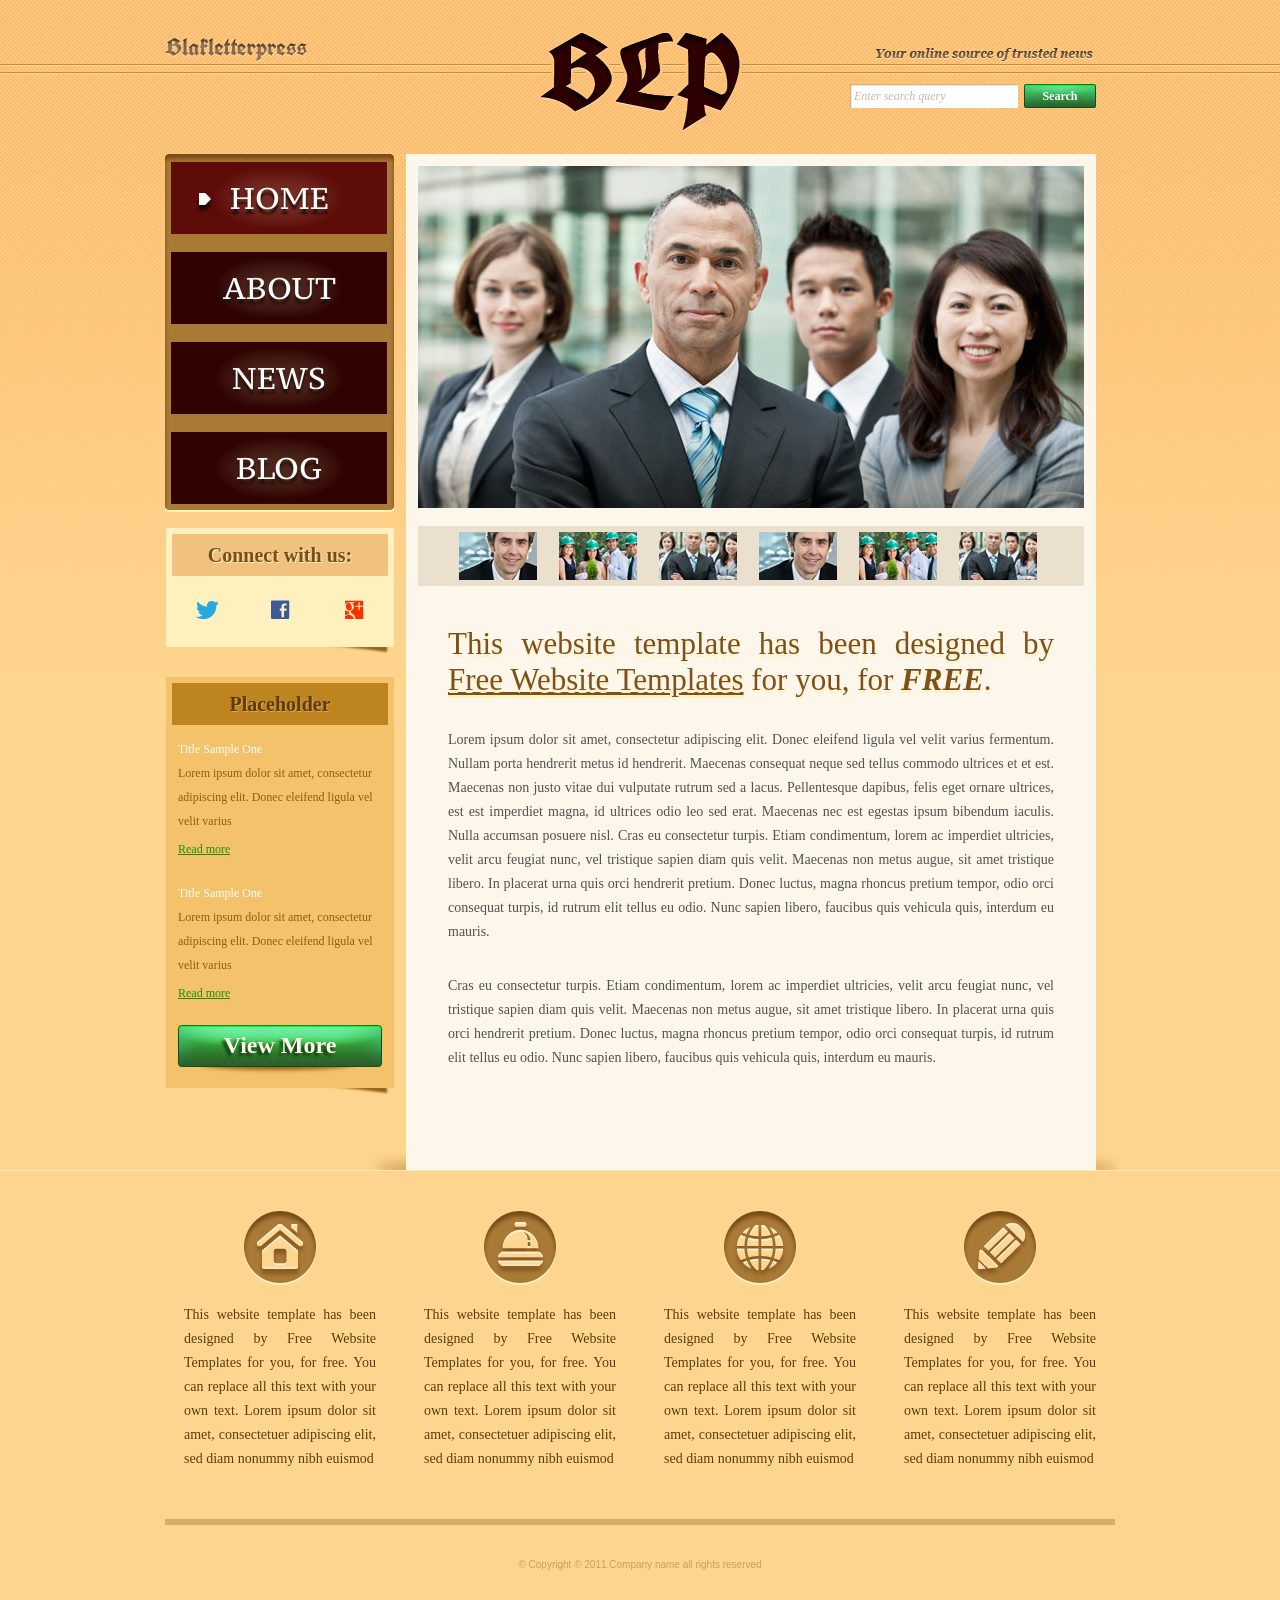
<file: index.html>
<!DOCTYPE html>
<!-- Website template by freewebsitetemplates.com -->
<html>
<head>
	<meta charset="UTF-8">
	<title>Blakletterpress Website Template</title>
	<link rel="stylesheet" href="css/style.css" type="text/css">
</head>
<body>
	<div id="page">
		<div id="header">
			<div id="motto">
				<a href="index.html" class="sitename"><img src="images/blakletterpress.png" height="24" width="142" alt="SiteName"></a>
				<p>
					<img src="images/header-text.png" height="14" width="218" alt="Text">
				</p>
			</div>
			<div id="logo">
				<a href="index.html"><img src="images/logo.png" alt="LOGO"></a>
			</div>
			<div id="searchbar">
				<form action="#" method="post">
					<input type="text" value="Enter search query" class="txtfield" onBlur="javascript:if(this.value==''){this.value=this.defaultValue;}" onFocus="javascript:if(this.value==this.defaultValue){this.value='';}">
					<input type="submit" value="Search" class="btn">
				</form>
			</div>
		</div>
		<div id="contents">
			<div id="main">
				<div id="gallery">
					<div>
						<img src="images/team-large.jpg" alt="Img">
					</div>
					<ul>
						<li>
							<img src="images/smiling.jpg" alt="Img">
						</li>
						<li>
							<img src="images/ecofriends.jpg" alt="Img">
						</li>
						<li>
							<img src="images/team.jpg" alt="Img">
						</li>
						<li>
							<img src="images/smiling.jpg" alt="Img">
						</li>
						<li>
							<img src="images/ecofriends.jpg" alt="Img">
						</li>
						<li>
							<img src="images/team.jpg" alt="Img">
						</li>
					</ul>
				</div>
				<div class="body">
					<h1>This website template has been designed by <a href="http://www.freewebsitetemplates.com/">Free Website Templates</a> for you, for <em>free</em>.</h1>
					<p>
						Lorem ipsum dolor sit amet, consectetur adipiscing elit. Donec eleifend ligula vel velit varius fermentum. Nullam porta hendrerit metus id hendrerit. Maecenas consequat neque sed tellus commodo ultrices et et est. Maecenas non justo vitae dui vulputate rutrum sed a lacus. Pellentesque dapibus, felis eget ornare ultrices, est est imperdiet magna, id ultrices odio leo sed erat. Maecenas nec est egestas ipsum bibendum iaculis. Nulla accumsan posuere nisl. Cras eu consectetur turpis. Etiam condimentum, lorem ac imperdiet ultricies, velit arcu feugiat nunc, vel tristique sapien diam quis velit. Maecenas non metus augue, sit amet tristique libero. In placerat urna quis orci hendrerit pretium. Donec luctus, magna rhoncus pretium tempor, odio orci consequat turpis, id rutrum elit tellus eu odio. Nunc sapien libero, faucibus quis vehicula quis, interdum eu mauris.
					</p>
					<p>
						Cras eu consectetur turpis. Etiam condimentum, lorem ac imperdiet ultricies, velit arcu feugiat nunc, vel tristique sapien diam quis velit. Maecenas non metus augue, sit amet tristique libero. In placerat urna quis orci hendrerit pretium. Donec luctus, magna rhoncus pretium tempor, odio orci consequat turpis, id rutrum elit tellus eu odio. Nunc sapien libero, faucibus quis vehicula quis, interdum eu mauris.
					</p>
				</div>
			</div>
			<div id="sidebar">
				<div id="navigation">
					<div>
						<ul>
							<li class="selected">
								<a href="index.html">Home</a>
							</li>
							<li>
								<a href="about.html">About</a>
							</li>
							<li>
								<a href="news.html">News</a>
							</li>
							<li>
								<a href="blog.html">Blog</a>
							</li>
						</ul>
					</div>
				</div>
				<div class="section">
					<div id="connect">
						<h2>Connect with us:</h2>
						<a href="http://freewebsitetemplates.com/go/twitter/" target="_blank" class="twitter"></a> <a href="http://freewebsitetemplates.com/go/facebook/" target="_blank" class="facebook"></a> <a href="http://freewebsitetemplates.com/go/googleplus/" target="_blank" class="googleplus"></a>
					</div>
				</div>
				<div class="section">
					<div id="posts">
						<h2>Placeholder</h2>
						<ul>
							<li>
								<h5>Title Sample One</h5>
								<p>
									Lorem ipsum dolor sit amet, consectetur adipiscing elit. Donec eleifend ligula vel velit varius
								</p>
								<a href="news.html" class="more">Read more</a>
							</li>
							<li>
								<h5>Title Sample One</h5>
								<p>
									Lorem ipsum dolor sit amet, consectetur adipiscing elit. Donec eleifend ligula vel velit varius
								</p>
								<a href="news.html" class="more">Read more</a>
							</li>
						</ul>
						<a href="news.html" class="btn2">View More</a>
					</div>
				</div>
			</div>
		</div>
		<div id="footer">
			<div>
				<ul id="featured">
					<li>
						<a href="index.html" class="home"></a>
						<p>
							This website template has been designed by Free Website Templates for you, for free. You can replace all this text with your own text. Lorem ipsum dolor sit amet, consectetuer adipiscing elit, sed diam nonummy nibh euismod
						</p>
					</li>
					<li>
						<a href="index.html" class="bell"></a>
						<p>
							This website template has been designed by Free Website Templates for you, for free. You can replace all this text with your own text. Lorem ipsum dolor sit amet, consectetuer adipiscing elit, sed diam nonummy nibh euismod
						</p>
					</li>
					<li>
						<a href="index.html" class="globe"></a>
						<p>
							This website template has been designed by Free Website Templates for you, for free. You can replace all this text with your own text. Lorem ipsum dolor sit amet, consectetuer adipiscing elit, sed diam nonummy nibh euismod
						</p>
					</li>
					<li>
						<a href="index.html" class="pencil"></a>
						<p>
							This website template has been designed by Free Website Templates for you, for free. You can replace all this text with your own text. Lorem ipsum dolor sit amet, consectetuer adipiscing elit, sed diam nonummy nibh euismod
						</p>
					</li>
				</ul>
				<p id="footnote">
					© Copyright © 2011.Company name all rights reserved
				</p>
			</div>
		</div>
	</div>
	<script src="js/bai-a-gallery.js"></script>
    <script src="js/bai-b-gio-hang.js"></script>
</body>
</html>
</file>
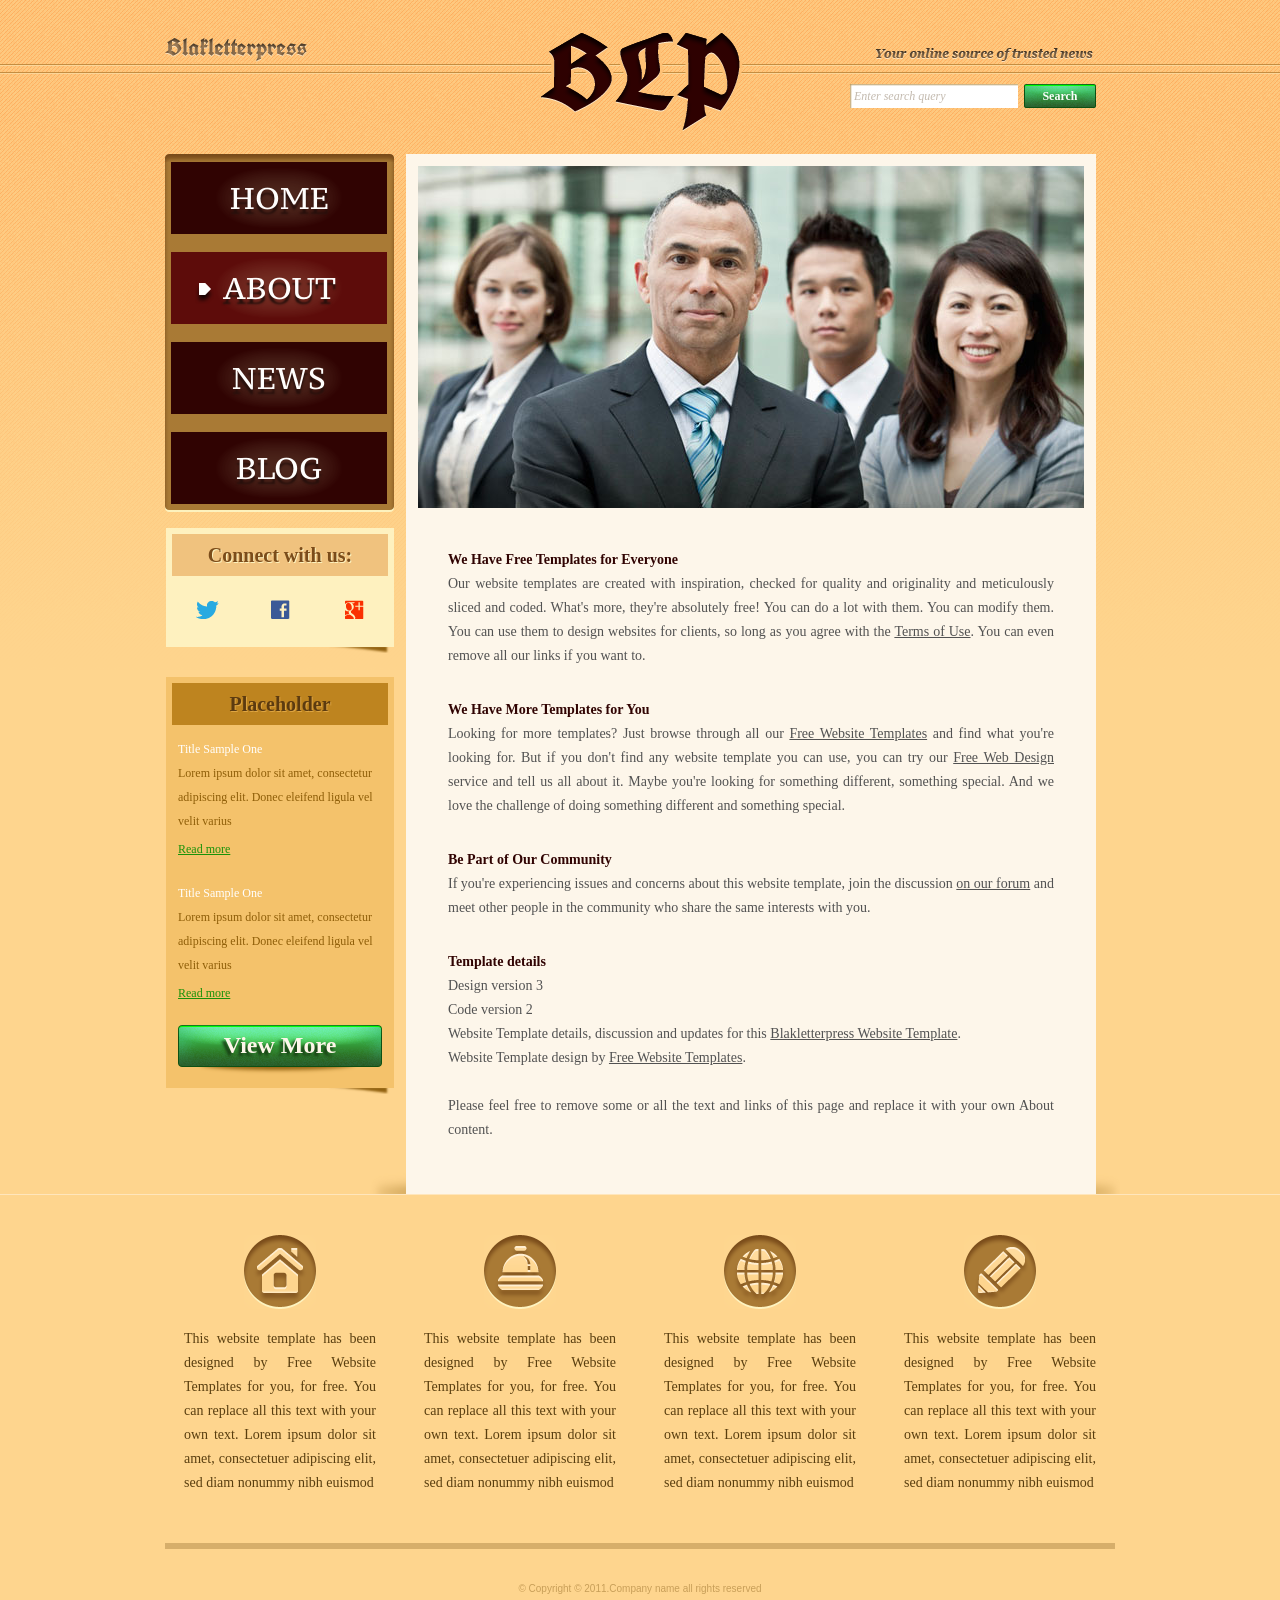
<file: about.html>
<!DOCTYPE html>
<!-- Website template by freewebsitetemplates.com -->
<html>
<head>
	<meta charset="UTF-8">
	<title>About - Blakletterpress Website Template</title>
	<link rel="stylesheet" href="css/style.css" type="text/css">
</head>
<body>
	<div id="page">
		<div id="header">
			<div id="motto">
				<a href="index.html" class="sitename"><img src="images/blakletterpress.png" height="24" width="142" alt="SiteName"></a>
				<p>
					<img src="images/header-text.png" height="14" width="218" alt="Text">
				</p>
			</div>
			<div id="logo">
				<a href="index.html"><img src="images/logo.png" alt="LOGO"></a>
			</div>
			<div id="searchbar">
				<form action="#" method="post">
					<input type="text" value="Enter search query" class="txtfield" onBlur="javascript:if(this.value==''){this.value=this.defaultValue;}" onFocus="javascript:if(this.value==this.defaultValue){this.value='';}">
					<input type="submit" value="Search" class="btn">
				</form>
			</div>
		</div>
		<div id="contents">
			<div id="main">
				<div id="gallery">
					<div>
						<img src="images/team-large.jpg" alt="Img">
					</div>
				</div>
				<div id="about" class="body">
					<h4>We Have Free Templates for Everyone</h4>
					<p>
						Our website templates are created with inspiration, checked for quality and originality and meticulously sliced and coded. What's more, they're absolutely free! You can do a lot with them. You can modify them. You can use them to design websites for clients, so long as you agree with the <a href="http://www.freewebsitetemplates.com/about/terms/">Terms of Use</a>. You can even remove all our links if you want to.
					</p>
					<h4>We Have More Templates for You</h4>
					<p>
						Looking for more templates? Just browse through all our <a href="http://www.freewebsitetemplates.com/">Free Website Templates</a> and find what you're looking for. But if you don't find any website template you can use, you can try our <a href="http://www.freewebsitetemplates.com/freewebdesign/">Free Web Design</a> service and tell us all about it. Maybe you're looking for something different, something special. And we love the challenge of doing something different and something special.
					</p>
					<h4>Be Part of Our Community</h4>
					<p>
						If you're experiencing issues and concerns about this website template, join the discussion <a href="http://www.freewebsitetemplates.com/forums/">on our forum</a> and meet other people in the community who share the same interests with you.
					</p>
					<h4>Template details</h4>
					<p>
						Design version 3<br> Code version 2<br> Website Template details, discussion and updates for this <a href="http://www.freewebsitetemplates.com/forums/f18/">Blakletterpress Website Template</a>.<br> Website Template design by <a href="http://www.freewebsitetemplates.com/">Free Website Templates</a>.<br><br> Please feel free to remove some or all the text and links of this page and replace it with your own About content.
					</p>
				</div>
			</div>
			<div id="sidebar">
				<div id="navigation">
					<div>
						<ul>
							<li>
								<a href="index.html">Home</a>
							</li>
							<li class="selected">
								<a href="about.html">About</a>
							</li>
							<li>
								<a href="news.html">News</a>
							</li>
							<li>
								<a href="blog.html">Blog</a>
							</li>
						</ul>
					</div>
				</div>
				<div class="section">
					<div id="connect">
						<h2>Connect with us:</h2>
						<a href="http://freewebsitetemplates.com/go/twitter/" target="_blank" class="twitter"></a> <a href="http://freewebsitetemplates.com/go/facebook/" target="_blank" class="facebook"></a> <a href="http://freewebsitetemplates.com/go/googleplus/" target="_blank" class="googleplus"></a>
					</div>
				</div>
				<div class="section">
					<div id="posts">
						<h2>Placeholder</h2>
						<ul>
							<li>
								<h5>Title Sample One</h5>
								<p>
									Lorem ipsum dolor sit amet, consectetur adipiscing elit. Donec eleifend ligula vel velit varius
								</p>
								<a href="news.html" class="more">Read more</a>
							</li>
							<li>
								<h5>Title Sample One</h5>
								<p>
									Lorem ipsum dolor sit amet, consectetur adipiscing elit. Donec eleifend ligula vel velit varius
								</p>
								<a href="news.html" class="more">Read more</a>
							</li>
						</ul>
						<a href="news.html" class="btn2">View More</a>
					</div>
				</div>
			</div>
		</div>
		<div id="footer">
			<div>
				<ul id="featured">
					<li>
						<a href="index.html" class="home"></a>
						<p>
							This website template has been designed by Free Website Templates for you, for free. You can replace all this text with your own text. Lorem ipsum dolor sit amet, consectetuer adipiscing elit, sed diam nonummy nibh euismod
						</p>
					</li>
					<li>
						<a href="index.html" class="bell"></a>
						<p>
							This website template has been designed by Free Website Templates for you, for free. You can replace all this text with your own text. Lorem ipsum dolor sit amet, consectetuer adipiscing elit, sed diam nonummy nibh euismod
						</p>
					</li>
					<li>
						<a href="index.html" class="globe"></a>
						<p>
							This website template has been designed by Free Website Templates for you, for free. You can replace all this text with your own text. Lorem ipsum dolor sit amet, consectetuer adipiscing elit, sed diam nonummy nibh euismod
						</p>
					</li>
					<li>
						<a href="index.html" class="pencil"></a>
						<p>
							This website template has been designed by Free Website Templates for you, for free. You can replace all this text with your own text. Lorem ipsum dolor sit amet, consectetuer adipiscing elit, sed diam nonummy nibh euismod
						</p>
					</li>
					</li>
				</ul>
				<p id="footnote">
					© Copyright © 2011.Company name all rights reserved
				</p>
			</div>
		</div>
	</div>
</body>
</html>
</file>
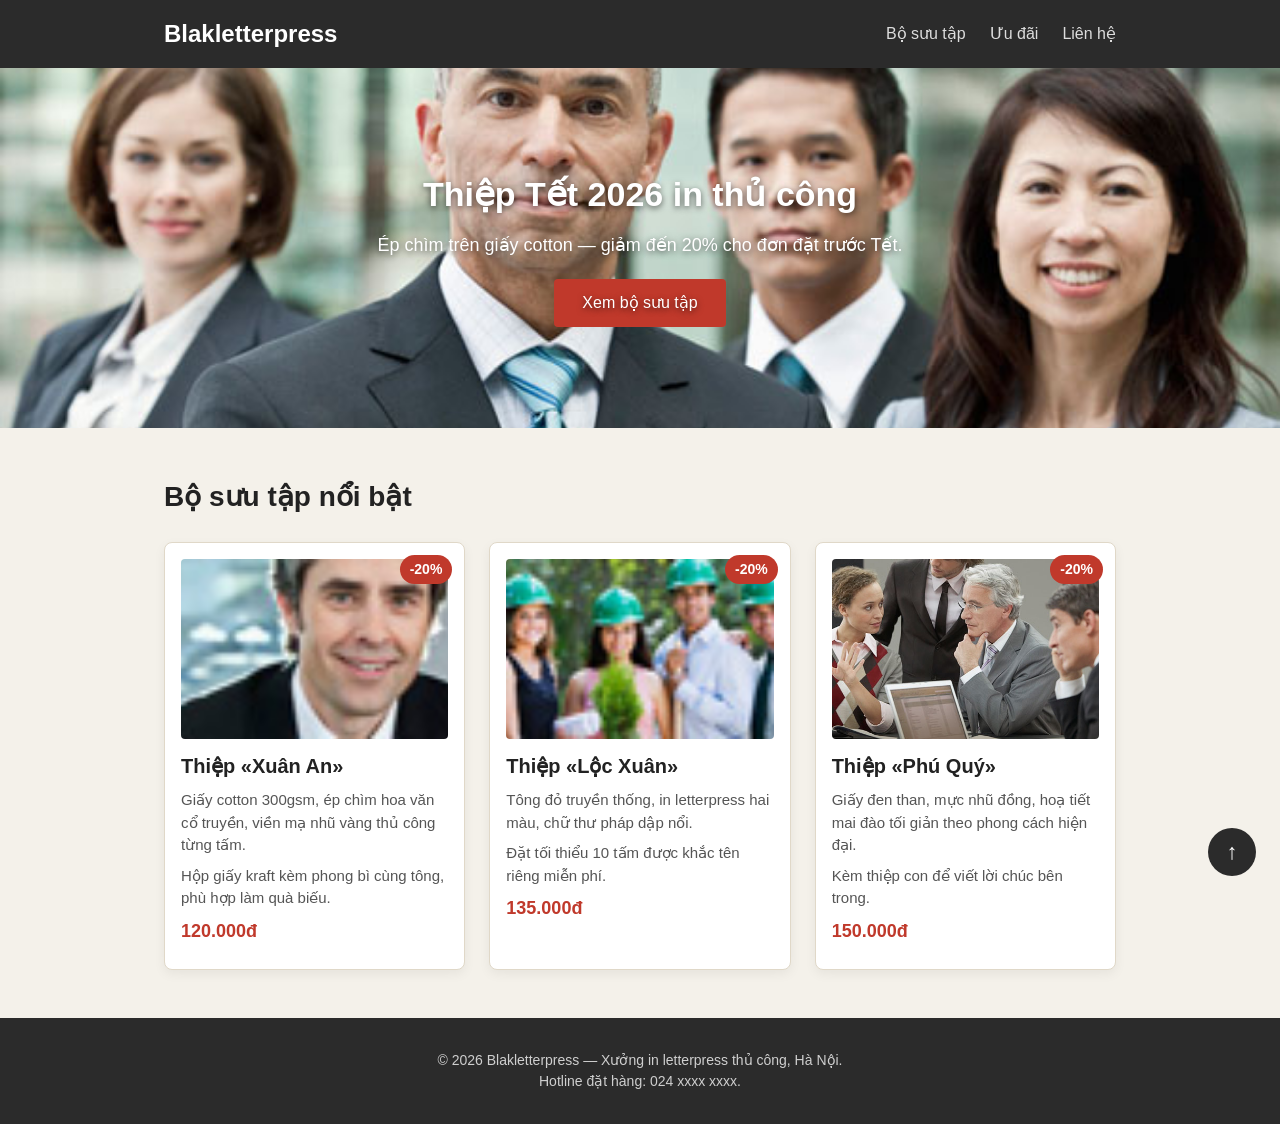
<file: bai1.html>
<!DOCTYPE html>
<html lang="vi">
<head>
	<meta charset="UTF-8">
	<meta name="viewport" content="width=device-width, initial-scale=1.0">
	<title>Khuyến mãi thiệp Tết 2026 — Blakletterpress</title>
	<link rel="stylesheet" href="css/style-loi-bai1.css">
</head>
<body>
	<header class="site-header">
		<div class="header-inner">
			<a href="#" class="brand">Blakletterpress</a>
			<nav class="main-nav">
				<ul>
					<li><a href="#bo-suu-tap">Bộ sưu tập</a></li>
					<li><a href="#uu-dai">Ưu đãi</a></li>
					<li><a href="#lien-he">Liên hệ</a></li>
				</ul>
			</nav>
		</div>
	</header>

	<section class="hero">
		<img class="hero-bg" src="./images/team-large.jpg" alt="Xưởng in letterpress Blakletterpress">
		<div class="hero-overlay">
			<h1>Thiệp Tết 2026 in thủ công</h1>
			<p>Ép chìm trên giấy cotton — giảm đến 20% cho đơn đặt trước Tết.</p>
			<a href="#bo-suu-tap" class="hero-btn">Xem bộ sưu tập</a>
		</div>
	</section>

	<main>
		<section id="bo-suu-tap" class="products">
			<h2>Bộ sưu tập nổi bật</h2>
			<div class="card-list">

				<article class="card">
					<span class="badge">-20%</span>
					<img src="./images/smiling.jpg" alt="Thiệp Xuân An">
					<div class="card-body">
						<h3>Thiệp &laquo;Xuân An&raquo;</h3>
						<p>Giấy cotton 300gsm, ép chìm hoa văn cổ truyền, viền mạ nhũ vàng thủ công từng tấm.</p>
						<p>Hộp giấy kraft kèm phong bì cùng tông, phù hợp làm quà biếu.</p>
						<p class="price">120.000đ</p>
					</div>
				</article>

				<article class="card">
					<span class="badge">-20%</span>
					<img src="./images/ecofriends.jpg" alt="Thiệp Lộc Xuân">
					<div class="card-body">
						<h3>Thiệp &laquo;Lộc Xuân&raquo;</h3>
						<p>Tông đỏ truyền thống, in letterpress hai màu, chữ thư pháp dập nổi.</p>
						<p>Đặt tối thiểu 10 tấm được khắc tên riêng miễn phí.</p>
						<p class="price">135.000đ</p>
					</div>
				</article>

				<article class="card">
					<span class="badge">-20%</span>
					<img src="./images/meeting.jpg" alt="Thiệp Phú Quý">
					<div class="card-body">
						<h3>Thiệp &laquo;Phú Quý&raquo;</h3>
						<p>Giấy đen than, mực nhũ đồng, hoạ tiết mai đào tối giản theo phong cách hiện đại.</p>
						<p>Kèm thiệp con để viết lời chúc bên trong.</p>
						<p class="price">150.000đ</p>
					</div>
				</article>

			</div>
		</section>
	</main>

	<a href="#" class="back-to-top" aria-label="Lên đầu trang">↑</a>

	<footer id="lien-he" class="site-footer">
		<p>© 2026 Blakletterpress — Xưởng in letterpress thủ công, Hà Nội.</p>
		<p>Hotline đặt hàng: 024&nbsp;xxxx&nbsp;xxxx.</p>
	</footer>
</body>
</html>
</file>
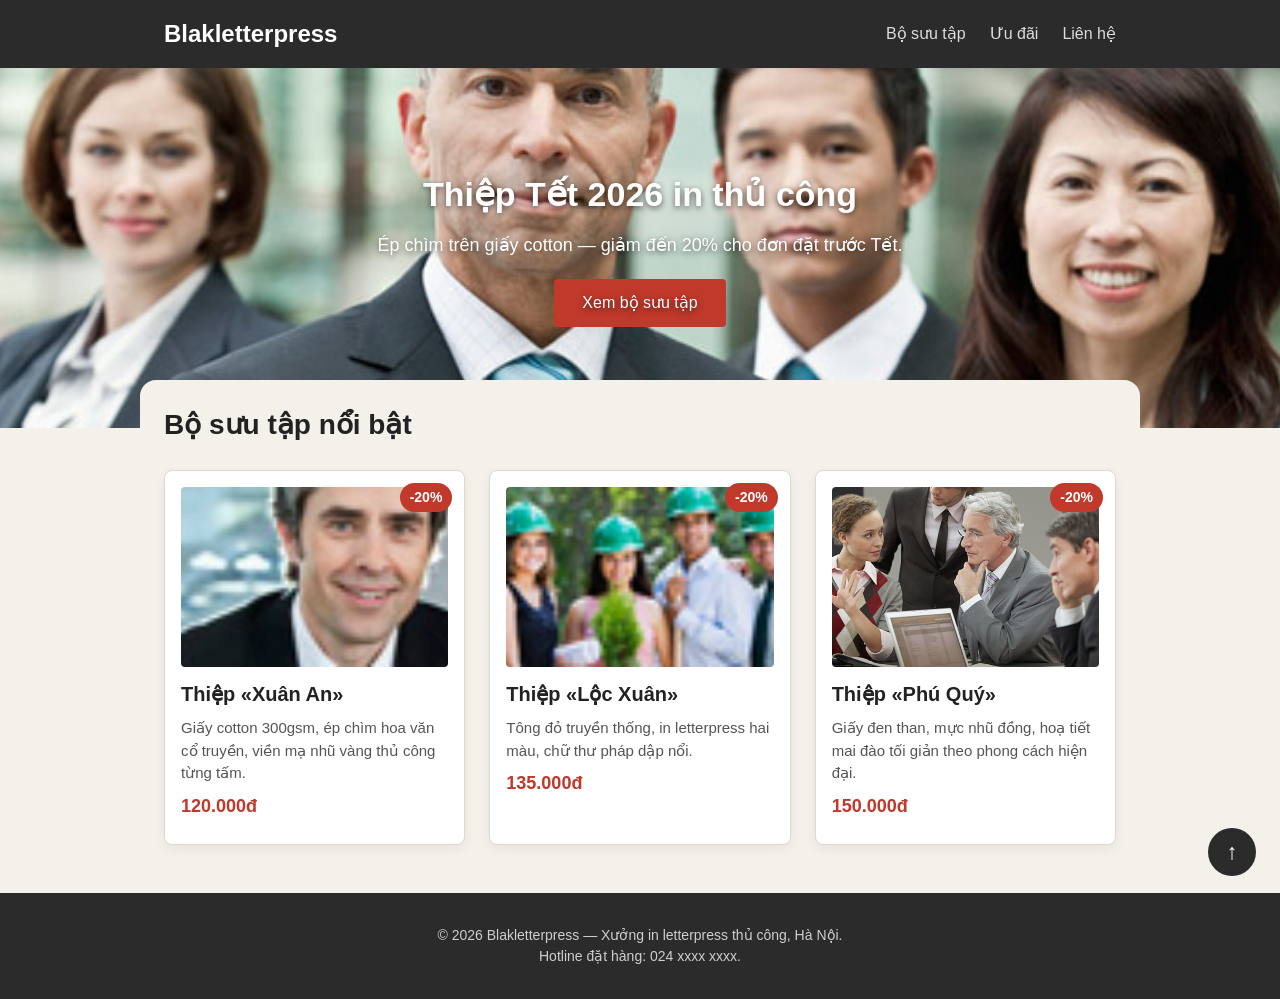
<file: bai2.html>
<!DOCTYPE html>
<html lang="vi">
<head>
	<meta charset="UTF-8">
	<meta name="viewport" content="width=device-width, initial-scale=1.0">
	<title>Khuyến mãi thiệp Tết 2026 — Blakletterpress</title>
	<link rel="stylesheet" href="css/style-loi-bai2.css">
</head>
<body>
	<div class="page">
		<header class="site-header">
			<div class="header-inner">
				<a href="#" class="brand">Blakletterpress</a>
				<nav class="main-nav">
					<ul>
						<li><a href="#bo-suu-tap">Bộ sưu tập</a></li>
						<li><a href="#uu-dai">Ưu đãi</a></li>
						<li><a href="#lien-he">Liên hệ</a></li>
					</ul>
				</nav>
			</div>
		</header>

		<section class="hero">
			<img class="hero-bg" src="./images/team-large.jpg" alt="Xưởng in letterpress Blakletterpress">
			<div class="hero-overlay">
				<h1>Thiệp Tết 2026 in thủ công</h1>
				<p>Ép chìm trên giấy cotton — giảm đến 20% cho đơn đặt trước Tết.</p>
				<a href="#bo-suu-tap" class="hero-btn">Xem bộ sưu tập</a>
			</div>
		</section>

		<main>
			<section id="bo-suu-tap" class="products">
				<h2>Bộ sưu tập nổi bật</h2>
				<div class="card-list">

					<article class="card">
						<span class="badge">-20%</span>
						<img src="./images/smiling.jpg" alt="Thiệp Xuân An">
						<div class="card-body">
							<h3>Thiệp &laquo;Xuân An&raquo;</h3>
							<p>Giấy cotton 300gsm, ép chìm hoa văn cổ truyền, viền mạ nhũ vàng thủ công từng tấm.</p>
							<p class="price">120.000đ</p>
						</div>
					</article>

					<article class="card">
						<span class="badge">-20%</span>
						<img src="./images/ecofriends.jpg" alt="Thiệp Lộc Xuân">
						<div class="card-body">
							<h3>Thiệp &laquo;Lộc Xuân&raquo;</h3>
							<p>Tông đỏ truyền thống, in letterpress hai màu, chữ thư pháp dập nổi.</p>
							<p class="price">135.000đ</p>
						</div>
					</article>

					<article class="card">
						<span class="badge">-20%</span>
						<img src="./images/meeting.jpg" alt="Thiệp Phú Quý">
						<div class="card-body">
							<h3>Thiệp &laquo;Phú Quý&raquo;</h3>
							<p>Giấy đen than, mực nhũ đồng, hoạ tiết mai đào tối giản theo phong cách hiện đại.</p>
							<p class="price">150.000đ</p>
						</div>
					</article>

				</div>
			</section>
		</main>

		<a href="#" class="back-to-top" aria-label="Lên đầu trang">↑</a>

		<footer id="lien-he" class="site-footer">
			<p>© 2026 Blakletterpress — Xưởng in letterpress thủ công, Hà Nội.</p>
			<p>Hotline đặt hàng: 024&nbsp;xxxx&nbsp;xxxx.</p>
		</footer>
	</div>
</body>
</html>
</file>
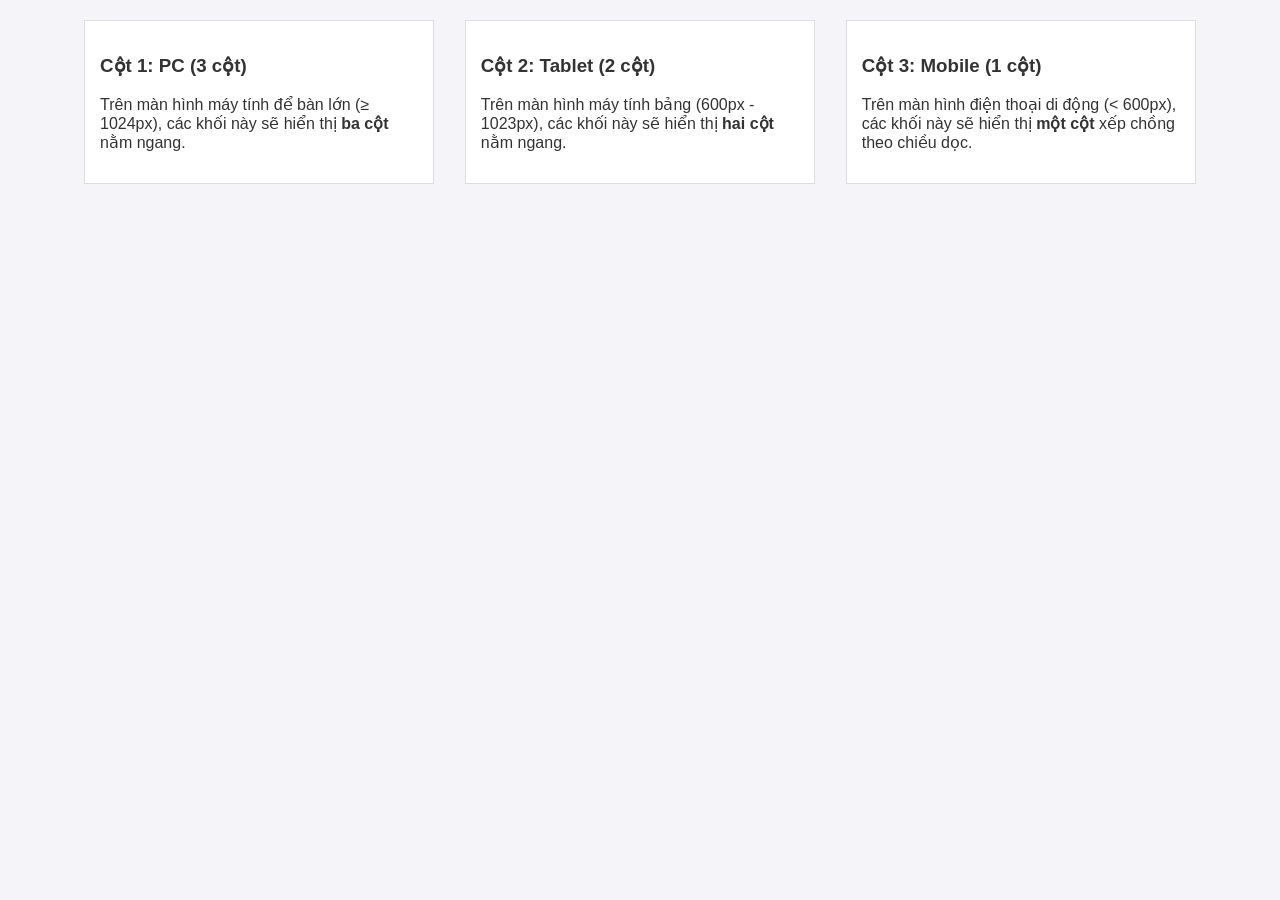
<file: bai4.html>
<!DOCTYPE html>
<html lang="vi">
<head>
    <meta charset="UTF-8">
    <meta name="viewport" content="width=device-width, initial-scale=1.0">
    <title>Responsive Web Design Demo</title>
    <!-- Liên kết tới file CSS bên ngoài -->
    <link rel="stylesheet" href="css/style-bai3.css">
</head>
<body>
    <div class="container">
        <div class="content">
            <div class="column">
                <h3>Cột 1: PC (3 cột)</h3>
                <p>Trên màn hình máy tính để bàn lớn (≥ 1024px), các khối này sẽ hiển thị <strong>ba cột</strong> nằm ngang.</p>
            </div>
            <div class="column">
                <h3>Cột 2: Tablet (2 cột)</h3>
                <p>Trên màn hình máy tính bảng (600px - 1023px), các khối này sẽ hiển thị <strong>hai cột</strong> nằm ngang.</p>
            </div>
            <div class="column">
                <h3>Cột 3: Mobile (1 cột)</h3>
                <p>Trên màn hình điện thoại di động (&lt; 600px), các khối này sẽ hiển thị <strong>một cột</strong> xếp chồng theo chiều dọc.</p>
            </div>
        </div>
    </div>
</body>
</html>
</file>
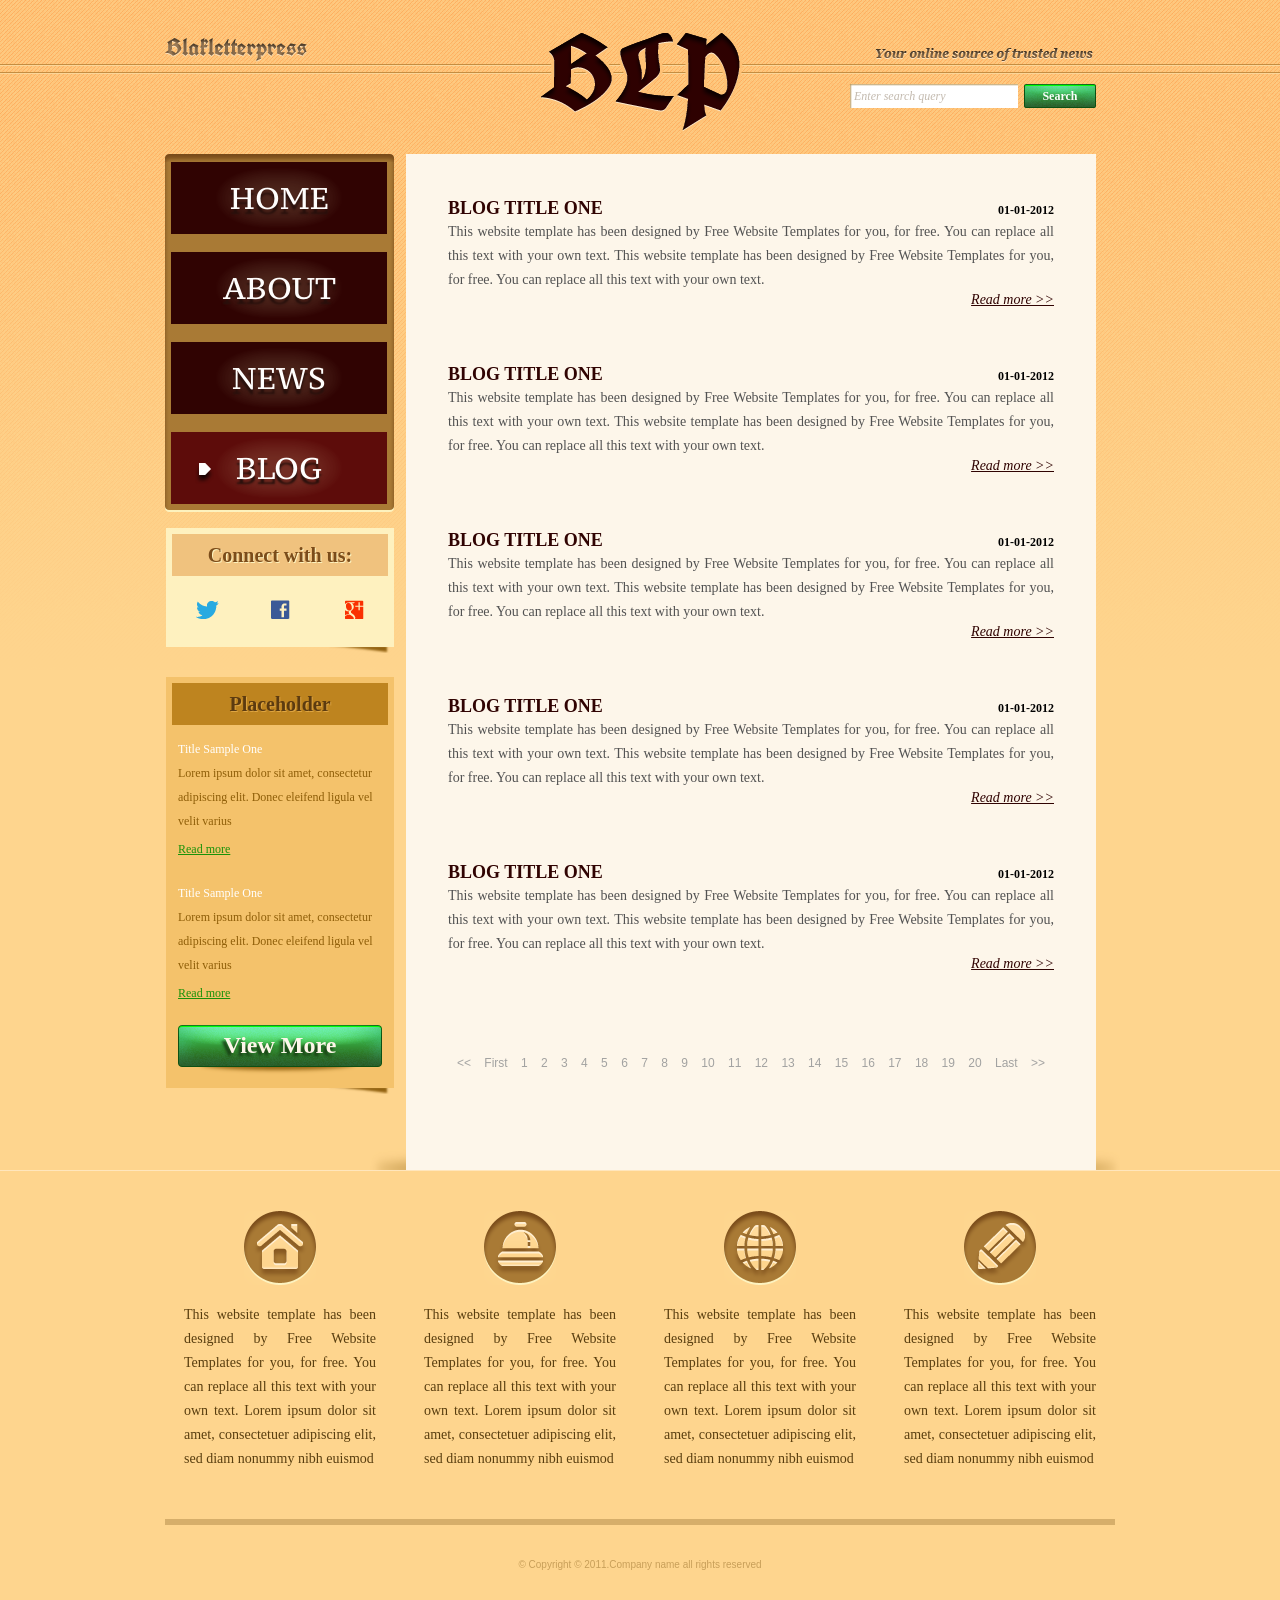
<file: blog.html>
<!DOCTYPE html>
<!-- Website template by freewebsitetemplates.com -->
<html>
<head>
	<meta charset="UTF-8">
	<title>Blog - Blakletterpress Website Template</title>
	<link rel="stylesheet" href="css/style.css" type="text/css">
</head>
<body>
	<div id="page">
		<div id="header">
			<div id="motto">
				<a href="index.html" class="sitename"><img src="images/blakletterpress.png" height="24" width="142" alt="SiteName"></a>
				<p>
					<img src="images/header-text.png" height="14" width="218" alt="Text">
				</p>
			</div>
			<div id="logo">
				<a href="index.html"><img src="images/logo.png" alt="LOGO"></a>
			</div>
			<div id="searchbar">
				<form action="#" method="post">
					<input type="text" value="Enter search query" class="txtfield" onBlur="javascript:if(this.value==''){this.value=this.defaultValue;}" onFocus="javascript:if(this.value==this.defaultValue){this.value='';}">
					<input type="submit" value="Search" class="btn">
				</form>
			</div>
		</div>
		<div id="contents">
			<div id="main">
				<div class="body">
					<ul id="list">
						<li>
							<span class="time">01-01-2012</span>
							<h3>BLOG TITLE ONE</h3>
							<p>
								This website template has been designed by Free Website Templates for you, for free. You can replace all this text with your own text. This website template has been designed by Free Website Templates for you, for free. You can replace all this text with your own text.
							</p>
							<a href="blog.html" class="more">Read more >></a>
						</li>
						<li>
							<span class="time">01-01-2012</span>
							<h3>BLOG TITLE ONE</h3>
							<p>
								This website template has been designed by Free Website Templates for you, for free. You can replace all this text with your own text. This website template has been designed by Free Website Templates for you, for free. You can replace all this text with your own text.
							</p>
							<a href="blog.html" class="more">Read more >></a>
						</li>
						<li>
							<span class="time">01-01-2012</span>
							<h3>BLOG TITLE ONE</h3>
							<p>
								This website template has been designed by Free Website Templates for you, for free. You can replace all this text with your own text. This website template has been designed by Free Website Templates for you, for free. You can replace all this text with your own text.
							</p>
							<a href="blog.html" class="more">Read more >></a>
						</li>
						<li>
							<span class="time">01-01-2012</span>
							<h3>BLOG TITLE ONE</h3>
							<p>
								This website template has been designed by Free Website Templates for you, for free. You can replace all this text with your own text. This website template has been designed by Free Website Templates for you, for free. You can replace all this text with your own text.
							</p>
							<a href="blog.html" class="more">Read more >></a>
						</li>
						<li>
							<span class="time">01-01-2012</span>
							<h3>BLOG TITLE ONE</h3>
							<p>
								This website template has been designed by Free Website Templates for you, for free. You can replace all this text with your own text. This website template has been designed by Free Website Templates for you, for free. You can replace all this text with your own text.
							</p>
							<a href="blog.html" class="more">Read more >></a>
						</li>
					</ul>
					<div id="pagination">
						<a href="blog.html">&lt;&lt;</a> <a href="blog.html">First</a> <a href="blog.html">1</a> <a href="blog.html">2</a> <a href="blog.html">3</a> <a href="blog.html">4</a> <a href="blog.html">5</a> <a href="blog.html">6</a> <a href="blog.html">7</a> <a href="blog.html">8</a> <a href="blog.html">9</a> <a href="blog.html">10</a> <a href="blog.html">11</a> <a href="blog.html">12</a> <a href="blog.html">13</a> <a href="blog.html">14</a> <a href="blog.html">15</a> <a href="blog.html">16</a> <a href="blog.html">17</a> <a href="blog.html">18</a> <a href="blog.html">19</a> <a href="blog.html">20</a> <a href="blog.html">Last</a> <a href="blog.html">&gt;&gt;</a>
					</div>
				</div>
			</div>
			<div id="sidebar">
				<div id="navigation">
					<div>
						<ul>
							<li>
								<a href="index.html">Home</a>
							</li>
							<li>
								<a href="about.html">About</a>
							</li>
							<li>
								<a href="news.html">News</a>
							</li>
							<li class="selected">
								<a href="blog.html">Blog</a>
							</li>
						</ul>
					</div>
				</div>
				<div class="section">
					<div id="connect">
						<h2>Connect with us:</h2>
						<a href="http://freewebsitetemplates.com/go/twitter/" target="_blank" class="twitter"></a> <a href="http://freewebsitetemplates.com/go/facebook/" target="_blank" class="facebook"></a> <a href="http://freewebsitetemplates.com/go/googleplus/" target="_blank" class="googleplus"></a>
					</div>
				</div>
				<div class="section">
					<div id="posts">
						<h2>Placeholder</h2>
						<ul>
							<li>
								<h5>Title Sample One</h5>
								<p>
									Lorem ipsum dolor sit amet, consectetur adipiscing elit. Donec eleifend ligula vel velit varius
								</p>
								<a href="news.html" class="more">Read more</a>
							</li>
							<li>
								<h5>Title Sample One</h5>
								<p>
									Lorem ipsum dolor sit amet, consectetur adipiscing elit. Donec eleifend ligula vel velit varius
								</p>
								<a href="news.html" class="more">Read more</a>
							</li>
						</ul>
						<a href="news.html" class="btn2">View More</a>
					</div>
				</div>
			</div>
		</div>
		<div id="footer">
			<div>
				<ul id="featured">
					<li>
						<a href="index.html" class="home"></a>
						<p>
							This website template has been designed by Free Website Templates for you, for free. You can replace all this text with your own text. Lorem ipsum dolor sit amet, consectetuer adipiscing elit, sed diam nonummy nibh euismod
						</p>
					</li>
					<li>
						<a href="index.html" class="bell"></a>
						<p>
							This website template has been designed by Free Website Templates for you, for free. You can replace all this text with your own text. Lorem ipsum dolor sit amet, consectetuer adipiscing elit, sed diam nonummy nibh euismod
						</p>
					</li>
					<li>
						<a href="index.html" class="globe"></a>
						<p>
							This website template has been designed by Free Website Templates for you, for free. You can replace all this text with your own text. Lorem ipsum dolor sit amet, consectetuer adipiscing elit, sed diam nonummy nibh euismod
						</p>
					</li>
					<li>
						<a href="index.html" class="pencil"></a>
						<p>
							This website template has been designed by Free Website Templates for you, for free. You can replace all this text with your own text. Lorem ipsum dolor sit amet, consectetuer adipiscing elit, sed diam nonummy nibh euismod
						</p>
					</li>
				</ul>
				<p id="footnote">
					© Copyright © 2011.Company name all rights reserved
				</p>
			</div>
		</div>
	</div>
</body>
</html>
</file>
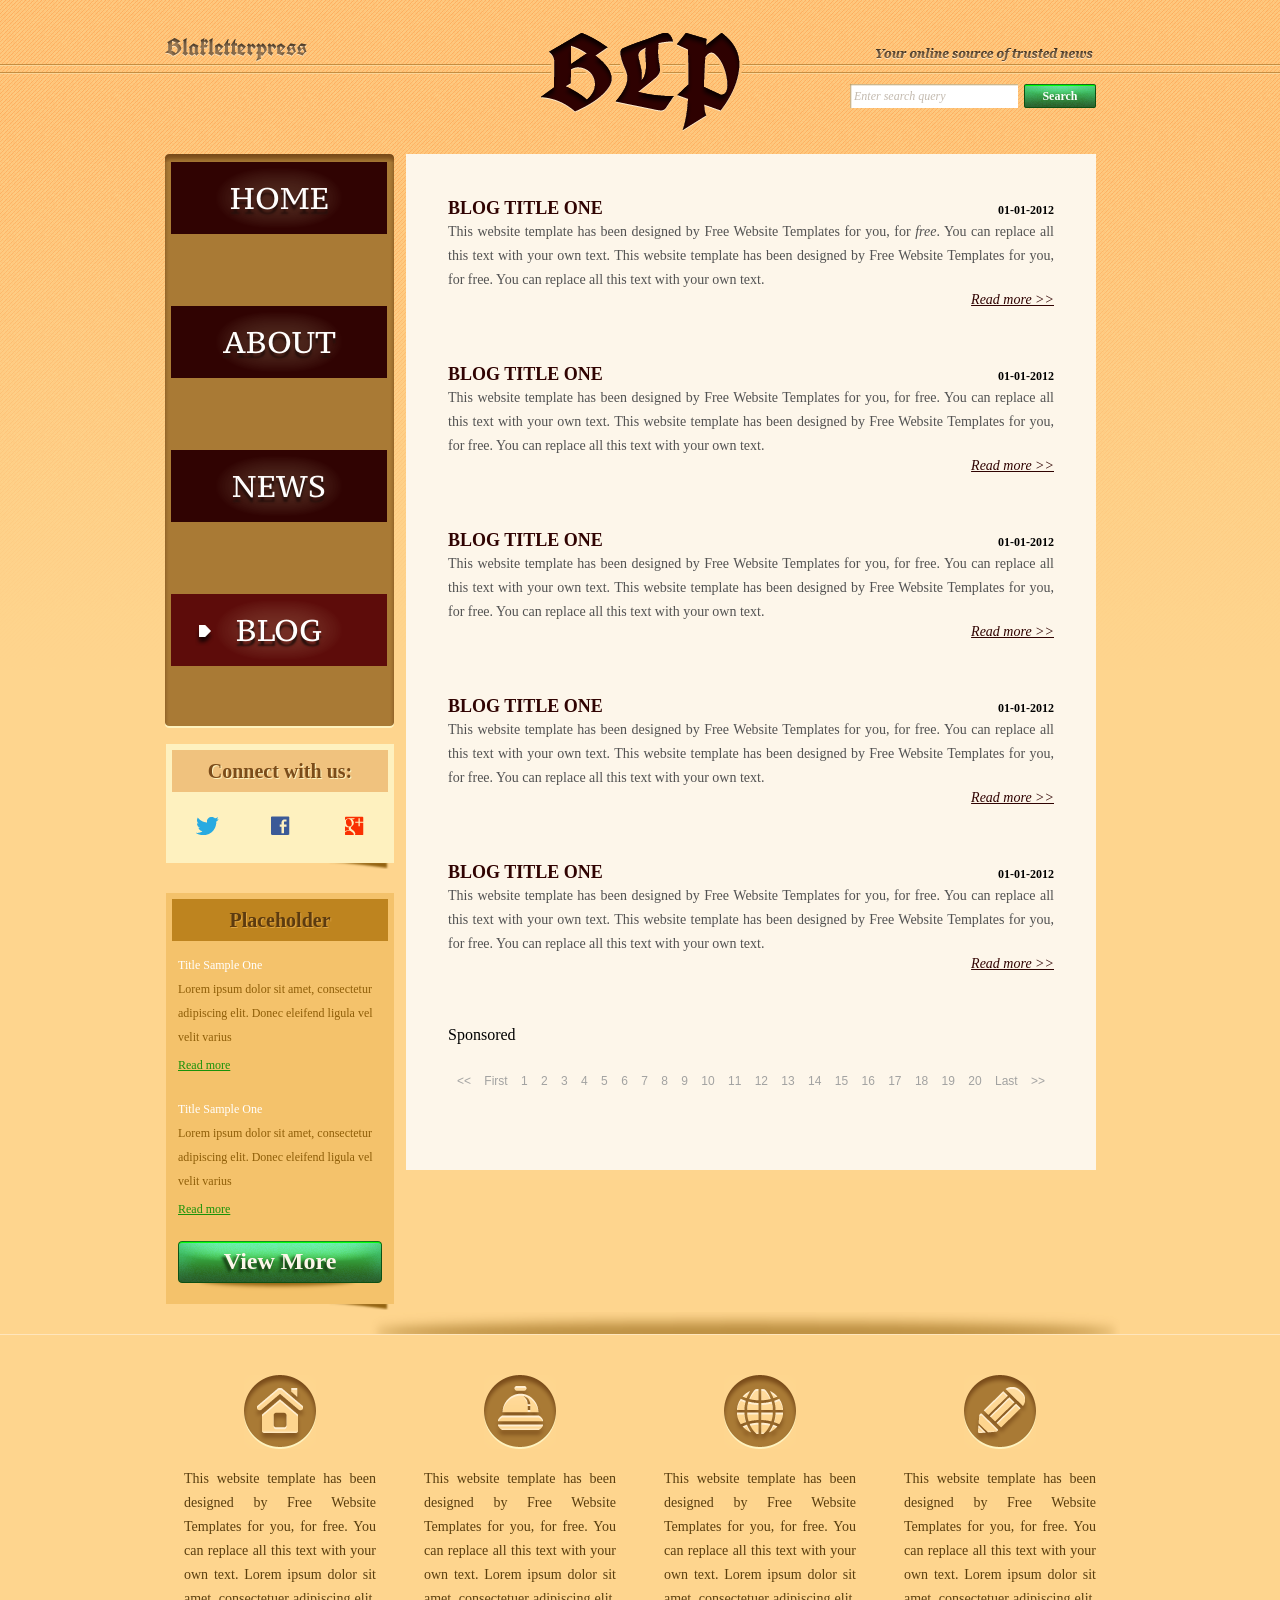
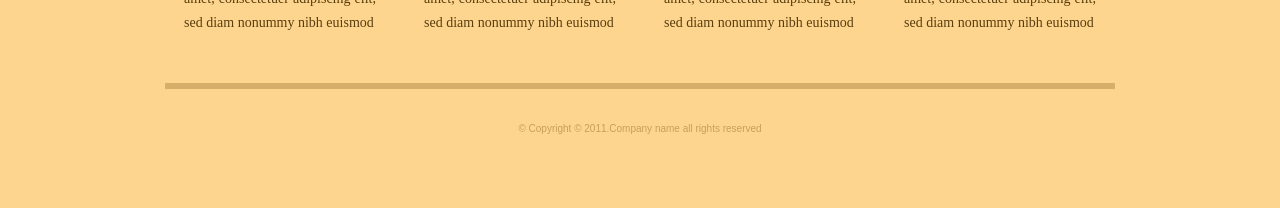
<file: blog_wrong.html>
<!DOCTYPE html>
<!-- Website template by freewebsitetemplates.com -->
<html>
<head>
	<meta charset="utf8">
	<title>Blog - Blakletterpress Website Template</title>
	<title>Blakletterpress</title>
	<link rel="stylesheet" href="css/style.css" type="text/css">
</head>
<body>
	<div id="page">
		<div id="header">
			<div id="motto">
				<a href="index.html" class="sitename" class="brand"><img src="images/blakletterpress.png" height="24" width="142px" alt="SiteName"></a>
				<p>
					<img src="images/header-text.png" height="14" width="218">
				</p>
			</div>
			<div id="logo">
				<a href="index.html"><img src="images/logo.png" alt="LOGO"></a>
			</div>
			<div id="searchbar">
				<form action="#" method="post">
					<input type="text" value="Enter search query" class="txtfield" onBlur="javascript:if(this.value==''){this.value=this.defaultValue;}" onFocus="javascript:if(this.value==this.defaultValue){this.value='';}">
					<input type="submit" value="Search" class="btn">
				</form>
			</div>
		</div>
		<div id="contents">
			<div id="main">
				<div class="body">
					<ul id="list">
						<li>
							<span class="time">01-01-2012</span>
							<h3>BLOG TITLE ONE</h3>
							<p>
								This website template has been designed by Free Website Templates for you, for <i>free</i>. You can replace all this text with your own text. This website template has been designed by Free Website Templates for you, for free. You can replace all this text with your own text.
							</p>
							<a href="blog.html" class="more">Read more >></a>
						</li>
						<li>
							<span class="time">01-01-2012</span>
							<h3>BLOG TITLE ONE</h3>
							<p>
								This website template has been designed by Free Website Templates for you, for free. You can replace all this text with your own text. This website template has been designed by Free Website Templates for you, for free. You can replace all this text with your own text.
							</p>
							<a href="blog.html" class="more">Read more >></a>
						</li>
						<li>
							<span class="time">01-01-2012</span>
							<h3>BLOG TITLE ONE</h3>
							<p>
								This website template has been designed by Free Website Templates for you, for free. You can replace all this text with your own text. This website template has been designed by Free Website Templates for you, for free. You can replace all this text with your own text.
							</p>
							<a href="blog.html" class="more">Read more >></a>
						</li>
						<li>
							<span class="time">01-01-2012</span>
							<h3>BLOG TITLE ONE</h3>
							<p>
								This website template has been designed by Free Website Templates for you, for free. You can replace all this text with your own text. This website template has been designed by Free Website Templates for you, for free. You can replace all this text with your own text.
							</p>
							<a href="blog.html" class="more">Read more >></a>
						</li>
						<li>
							<span class="time">01-01-2012</span>
							<h3>BLOG TITLE ONE</h3>
							<p>
								This website template has been designed by Free Website Templates for you, for free. You can replace all this text with your own text. This website template has been designed by Free Website Templates for you, for free. You can replace all this text with your own text.
							</p>
							<a href="blog.html" class="more">Read more >></a>
						</li>
						<div class="ad">Sponsored</div>
					</ul>
					<div id="pagination">
						<a href="blog.html">&lt;&lt;</a> <a href="blog.html?page=2&sort=new">First</a> <a href="blog.html">1 <a href="blog.html">2</a> <a href="blog.html">3</a> <a href="blog.html">4</a> <a href="blog.html">5</a> <a href="blog.html">6</a> <a href="blog.html">7</a> <a href="blog.html">8</a> <a href="blog.html">9</a> <a href="blog.html">10</a> <a href="blog.html">11</a> <a href="blog.html">12</a> <a href="blog.html">13</a> <a href="blog.html">14</a> <a href="blog.html">15</a> <a href="blog.html">16</a> <a href="blog.html">17</a> <a href="blog.html">18</a> <a href="blog.html">19</a> <a href="blog.html">20</a> <a href="blog.html">Last</a> <a href="blog.html">&gt;&gt;</a>
					</div>
				</div>
			</div>
			<div id="sidebar">
				<div id="navigation">
					<div>
						<ul id="list">
							<li>
								<a href="index.html">Home</a>
							</li>
							<li>
								<a href="about.html">About</a>
							</li>
							<li>
								<a href="news.html">News</a>
							</li>
							<li class="selected">
								<a href="blog.html">Blog</a>
							</li>
						</ul>
					</div>
				</div>
				<div class="section">
					<div id="connect">
						<h2>Connect with us:</h2>
						<a href="http://freewebsitetemplates.com/go/twitter/" target="_blank" class="twitter"></a> <a href="http://freewebsitetemplates.com/go/facebook/" target="_blank" class="facebook"></a> <a href="http://freewebsitetemplates.com/go/googleplus/" target="_blank" class="googleplus"></a>
					</div>
				</div>
				<div class="section">
					<div id="posts">
						<h2>Placeholder</h2>
						<ul>
							<li>
								<h5>Title Sample One</h5>
								<p>
									Lorem ipsum dolor sit amet, consectetur adipiscing elit. Donec eleifend ligula vel velit varius
								</p>
								<a href="news.html" class="more">Read more</a>
							</li>
							<li>
								<h5>Title Sample One</h5>
								<p>
									Lorem ipsum dolor sit amet, consectetur adipiscing elit. Donec eleifend ligula vel velit varius
								</p>
								<a href="news.html" class="more">Read more</a>
							</li>
						</ol>
						<a href="" class="btn2">View More</a>
					</div>
				</div>
			</div>
		</div>
		<div id="footer">
			<div>
				<ul id="featured">
					<li>
						<a href="index.html" class="home"></a>
						<p>
							This website template has been designed by Free Website Templates for you, for free. You can replace all this text with your own text. Lorem ipsum dolor sit amet, consectetuer adipiscing elit, sed diam nonummy nibh euismod
						</p>
					</li>
					<li>
						<a href="index.html" class="bell"></a>
						<p>
							This website template has been designed by Free Website Templates for you, for free. You can replace all this text with your own text. Lorem ipsum dolor sit amet, consectetuer adipiscing elit, sed diam nonummy nibh euismod
						</p>
					</li>
					<li>
						<a href="index.html" class="globe"></a>
						<p>
							This website template has been designed by Free Website Templates for you, for free. You can replace all this text with your own text. Lorem ipsum dolor sit amet, consectetuer adipiscing elit, sed diam nonummy nibh euismod
						</p>
					</li>
					<li>
						<a href="index.html" class="pencil"></a>
						<p>
							This website template has been designed by Free Website Templates for you, for free. You can replace all this text with your own text. Lorem ipsum dolor sit amet, consectetuer adipiscing elit, sed diam nonummy nibh euismod
						</p>
					</li>
				</ul>
				<p id="footnote">
					© Copyright © 2011.Company name all rights reserved
				</p>
			</div>
		</div>
	</div>
</body>
</html>
</file>
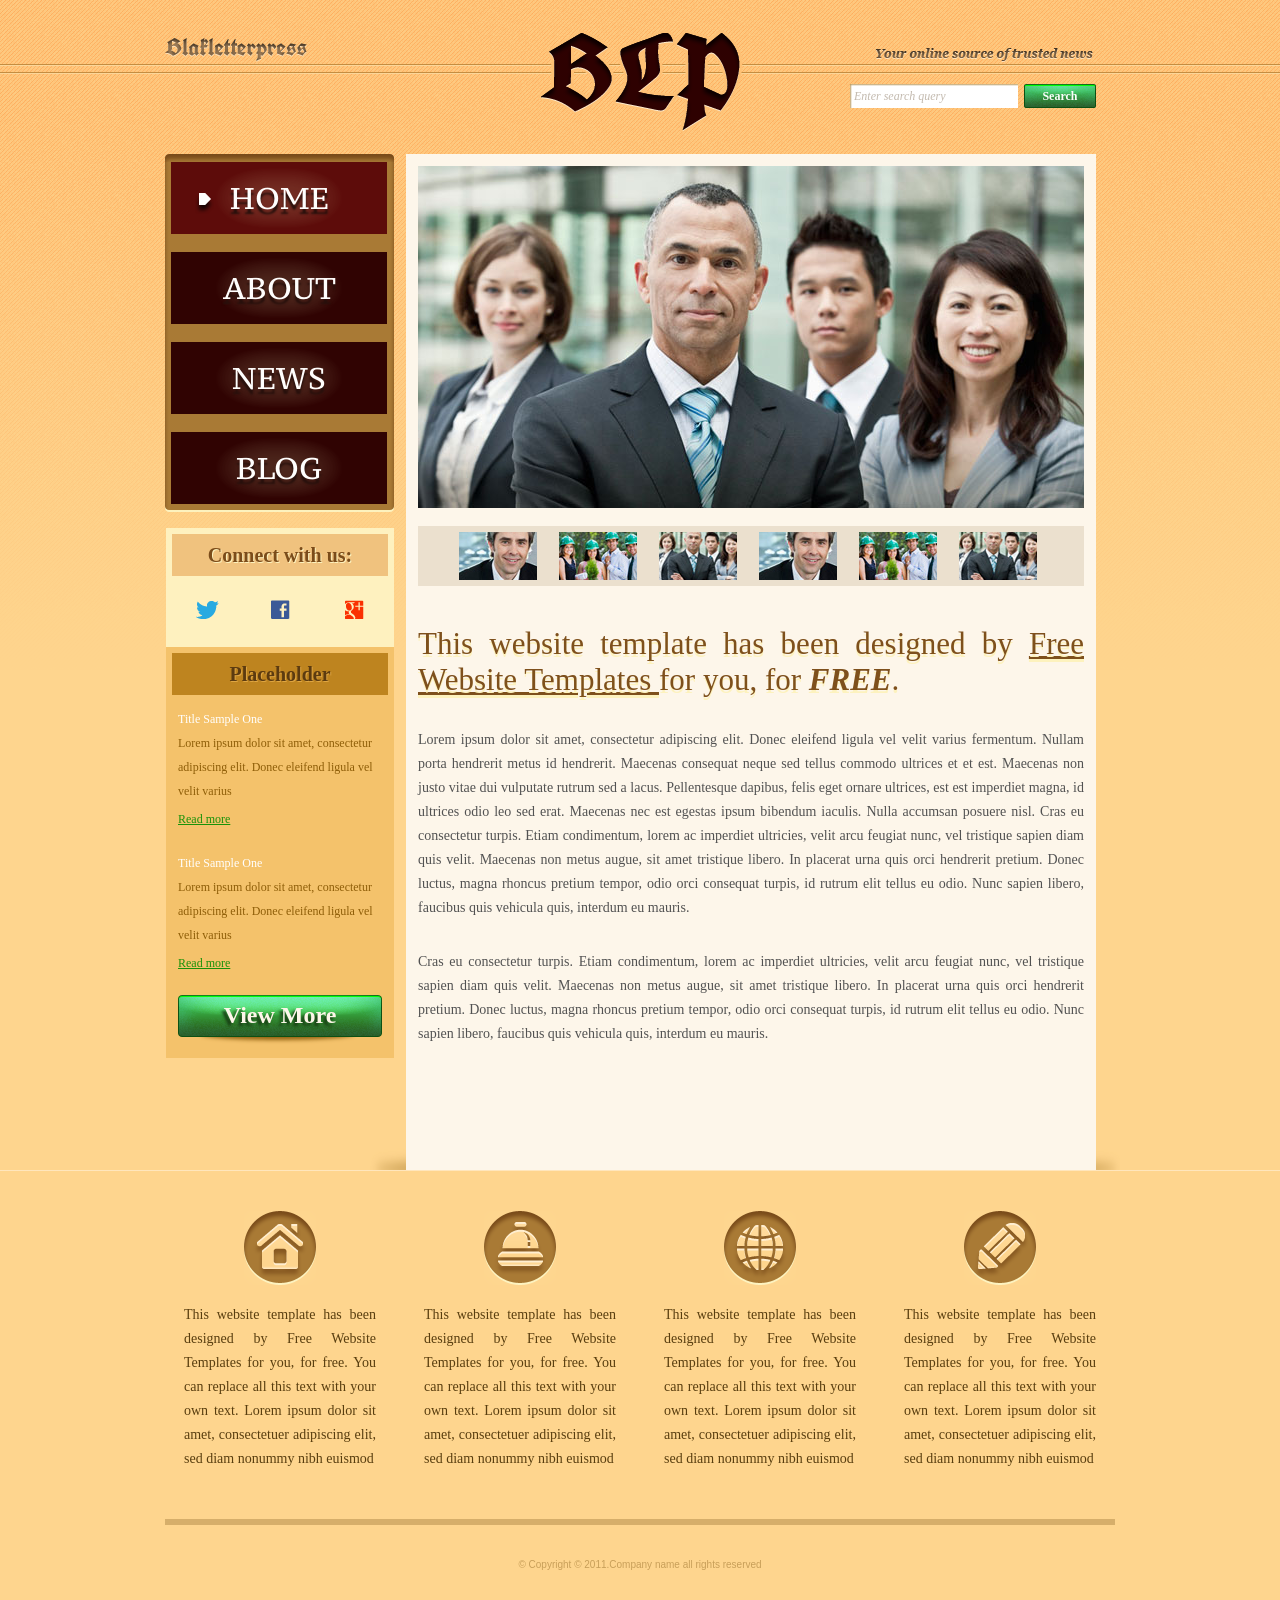
<file: index_new.html>
<!DOCTYPE html>
<!-- Website template by freewebsitetemplates.com -->
<html lang="vi">

<head>
	<meta charset="UTF-8">
	<title>Blakletterpress Website Template</title>
	<link rel="stylesheet" href="css/style.css" type="text/css">
</head>

<body>

	<div id="page">

		<!-- Header -->
		<header id="header">

			<div id="motto">
				<a href="index.html" class="sitename">
					<img src="images/blakletterpress.png"
						 height="24"
						 width="142"
						 alt="SiteName">
				</a>

				<p>
					<img src="images/header-text.png"
						 height="14"
						 width="218"
						 alt="Text">
				</p>
			</div>

			<div id="logo">
				<a href="index.html">
					<img src="images/logo.png" alt="LOGO">
				</a>
			</div>

			<div id="searchbar">

				<form action="#" method="post">

					<input type="text"
						   value="Enter search query"
						   class="txtfield"
						   onBlur="javascript:if(this.value==''){this.value=this.defaultValue;}"
						   onFocus="javascript:if(this.value==this.defaultValue){this.value='';}">

					<input type="submit"
						   value="Search"
						   class="btn">

				</form>

			</div>

		</header>


		<!-- Nội dung chính -->
		<div id="contents">

			<main id="main">

				<!-- Gallery -->
				<section id="gallery">

					<div>
						<img src="images/team-large.jpg" alt="Img">
					</div>

					<ul>

						<li>
							<img src="images/smiling.jpg" alt="Img">
						</li>

						<li>
							<img src="images/ecofriends.jpg" alt="Img">
						</li>

						<li>
							<img src="images/team.jpg" alt="Img">
						</li>

						<li>
							<img src="images/smiling.jpg" alt="Img">
						</li>

						<li>
							<img src="images/ecofriends.jpg" alt="Img">
						</li>

						<li>
							<img src="images/team.jpg" alt="Img">
						</li>

					</ul>

				</section>


				<!-- Nội dung bài viết -->
				<article class="body">

					<h1>
						This website template has been designed by
						<a href="http://www.freewebsitetemplates.com/">
							Free Website Templates
						</a>
						for you, for <em>free</em>.
					</h1>

					<p>
						Lorem ipsum dolor sit amet, consectetur adipiscing elit.
						Donec eleifend ligula vel velit varius fermentum.
						Nullam porta hendrerit metus id hendrerit.
						Maecenas consequat neque sed tellus commodo ultrices
						et et est. Maecenas non justo vitae dui vulputate
						rutrum sed a lacus. Pellentesque dapibus, felis eget
						ornare ultrices, est est imperdiet magna, id ultrices
						odio leo sed erat. Maecenas nec est egestas ipsum
						bibendum iaculis. Nulla accumsan posuere nisl.
						Cras eu consectetur turpis. Etiam condimentum,
						lorem ac imperdiet ultricies, velit arcu feugiat nunc,
						vel tristique sapien diam quis velit.
						Maecenas non metus augue, sit amet tristique libero.
						In placerat urna quis orci hendrerit pretium.
						Donec luctus, magna rhoncus pretium tempor,
						odio orci consequat turpis, id rutrum elit tellus
						eu odio. Nunc sapien libero, faucibus quis vehicula
						quis, interdum eu mauris.
					</p>

					<p>
						Cras eu consectetur turpis. Etiam condimentum,
						lorem ac imperdiet ultricies, velit arcu feugiat nunc,
						vel tristique sapien diam quis velit.
						Maecenas non metus augue, sit amet tristique libero.
						In placerat urna quis orci hendrerit pretium.
						Donec luctus, magna rhoncus pretium tempor,
						odio orci consequat turpis, id rutrum elit tellus
						eu odio. Nunc sapien libero, faucibus quis vehicula
						quis, interdum eu mauris.
					</p>

				</article>

			</main>


			<!-- Sidebar -->
			<aside id="sidebar">

				<!-- Navigation -->
				<nav id="navigation">

					<div>

						<ul>

							<li class="selected">
								<a href="index.html">Home</a>
							</li>

							<li>
								<a href="about.html">About</a>
							</li>

							<li>
								<a href="news.html">News</a>
							</li>

							<li>
								<a href="blog.html">Blog</a>
							</li>

						</ul>

					</div>

				</nav>


				<!-- Connect with us -->
				<section class="section">

					<div id="connect">

						<h2>
							Connect with us:
						</h2>

						<a href="http://freewebsitetemplates.com/go/twitter/"
						   target="_blank"
						   class="twitter">
						</a>

						<a href="http://freewebsitetemplates.com/go/facebook/"
						   target="_blank"
						   class="facebook">
						</a>

						<a href="http://freewebsitetemplates.com/go/googleplus/"
						   target="_blank"
						   class="googleplus">
						</a>

					</div>

				</section>


				<!-- Posts -->
				<section class="section">

					<div id="posts">

						<h2>
							Placeholder
						</h2>

						<ul>

							<li>

								<h5>
									Title Sample One
								</h5>

								<p>
									Lorem ipsum dolor sit amet,
									consectetur adipiscing elit.
									Donec eleifend ligula vel velit varius
								</p>

								<a href="news.html" class="more">
									Read more
								</a>

							</li>


							<li>

								<h5>
									Title Sample One
								</h5>

								<p>
									Lorem ipsum dolor sit amet,
									consectetur adipiscing elit.
									Donec eleifend ligula vel velit varius
								</p>

								<a href="news.html" class="more">
									Read more
								</a>

							</li>

						</ul>

						<a href="news.html" class="btn2">
							View More
						</a>

					</div>

				</section>

			</aside>

		</div>


		<!-- Footer -->
		<footer id="footer">

			<div>

				<ul id="featured">

					<li>

						<a href="index.html" class="home">
						</a>

						<p>
							This website template has been designed by
							Free Website Templates for you, for free.
							You can replace all this text with your own text.
							Lorem ipsum dolor sit amet, consectetuer
							adipiscing elit, sed diam nonummy nibh euismod
						</p>

					</li>


					<li>

						<a href="index.html" class="bell">
						</a>

						<p>
							This website template has been designed by
							Free Website Templates for you, for free.
							You can replace all this text with your own text.
							Lorem ipsum dolor sit amet, consectetuer
							adipiscing elit, sed diam nonummy nibh euismod
						</p>

					</li>


					<li>

						<a href="index.html" class="globe">
						</a>

						<p>
							This website template has been designed by
							Free Website Templates for you, for free.
							You can replace all this text with your own text.
							Lorem ipsum dolor sit amet, consectetuer
							adipiscing elit, sed diam nonummy nibh euismod
						</p>

					</li>


					<li>

						<a href="index.html" class="pencil">
						</a>

						<p>
							This website template has been designed by
							Free Website Templates for you, for free.
							You can replace all this text with your own text.
							Lorem ipsum dolor sit amet, consectetuer
							adipiscing elit, sed diam nonummy nibh euismod
						</p>

					</li>

				</ul>


				<p id="footnote">
					© Copyright © 2011.Company name all rights reserved
				</p>

			</div>

		</footer>

	</div>

</body>
</html>
</file>
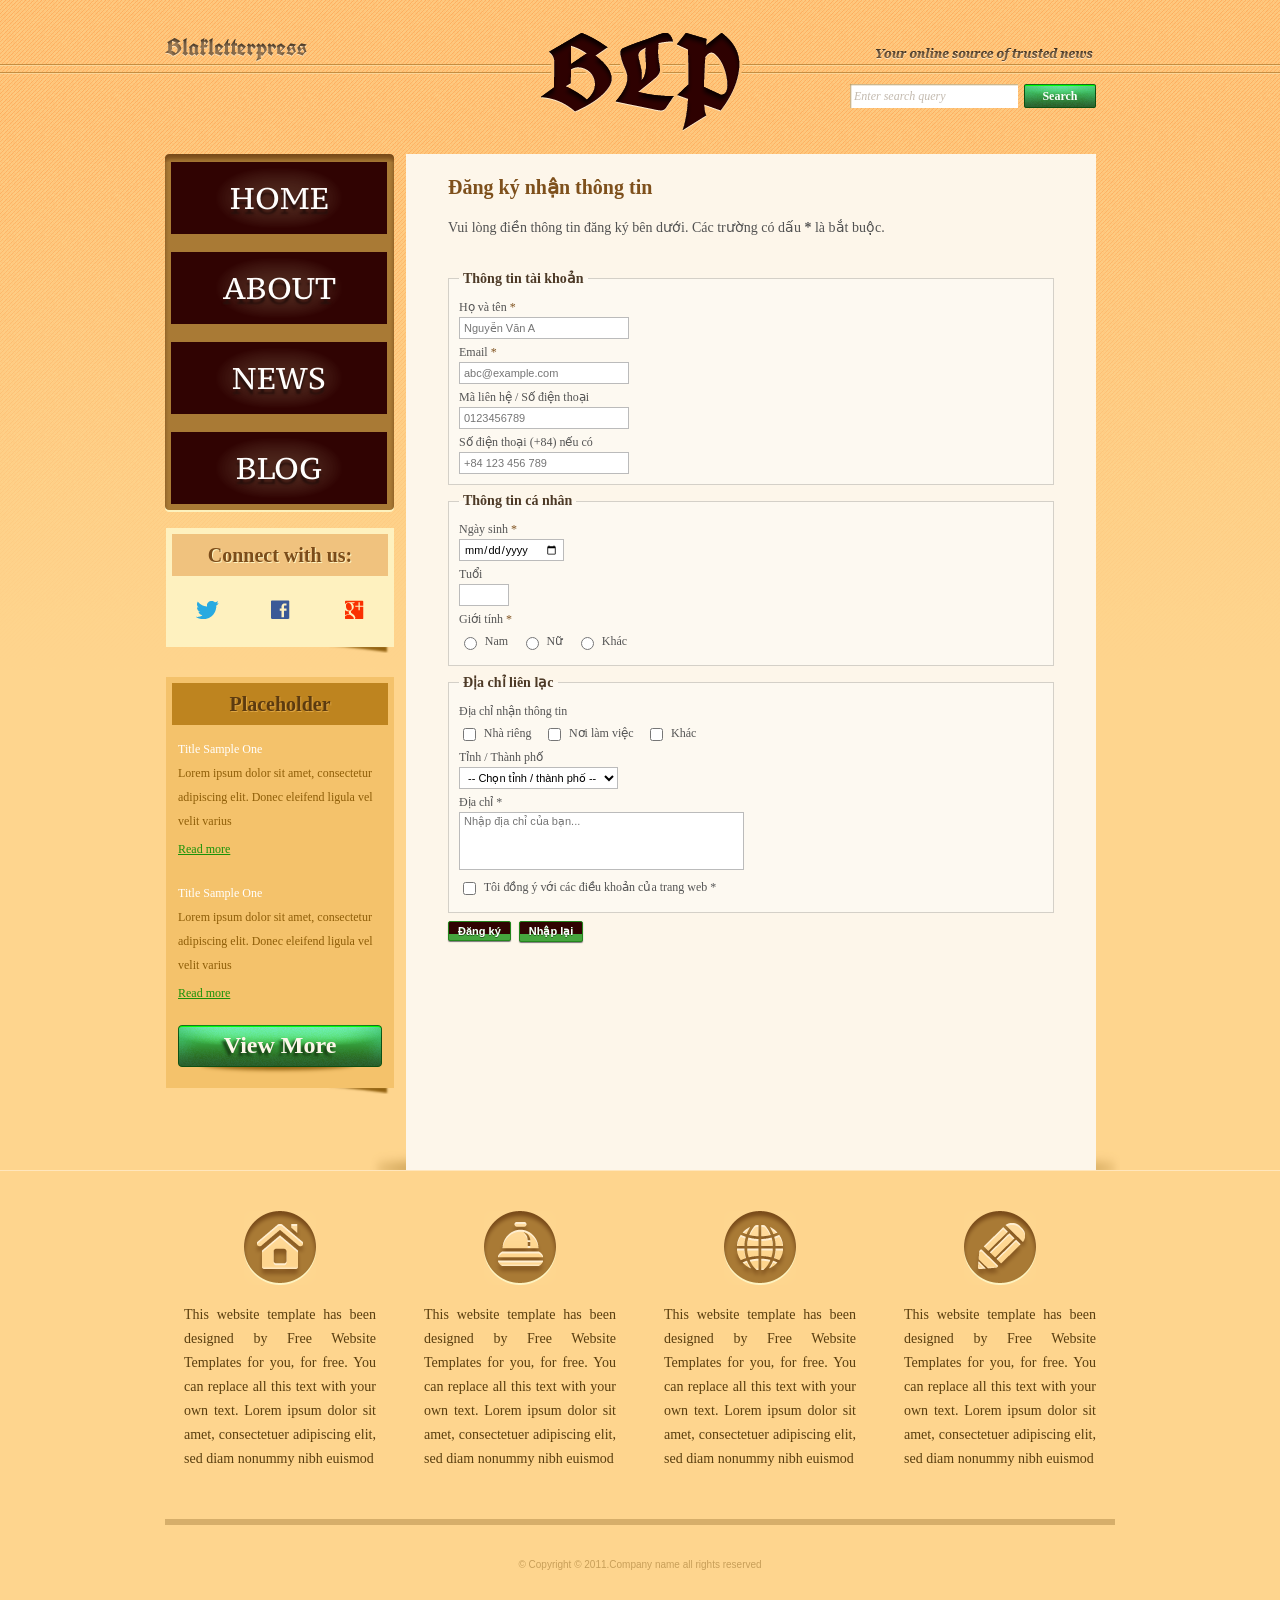
<file: register.html>
<!DOCTYPE html>
<!-- Trang đăng ký nhận thông tin -->
<html>
<head>
	<meta charset="UTF-8">
	<title>Register - Blakletterpress Website Template</title>
	<link rel="stylesheet" href="css/style.css" type="text/css">
</head>
<body>
	<div id="page">
		<div id="header">
			<div id="motto">
				<a href="index.html" class="sitename"><img src="images/blakletterpress.png" height="24" width="142" alt="SiteName"></a>
				<p>
					<img src="images/header-text.png" height="14" width="218" alt="Text">
				</p>
			</div>
			<div id="logo">
				<a href="index.html"><img src="images/logo.png" alt="LOGO"></a>
			</div>
			<div id="searchbar">
				<form action="#" method="post">
					<input type="text" value="Enter search query" class="txtfield" onBlur="javascript:if(this.value==''){this.value=this.defaultValue;}" onFocus="javascript:if(this.value==this.defaultValue){this.value='';}">
					<input type="submit" value="Search" class="btn">
				</form>
			</div>
		</div>

		<div id="contents">
			<div id="main">
				<div class="body">
					<h2 style="color:#7e501c; text-align:left; margin:0 0 8px;">Đăng ký nhận thông tin</h2>
					<p id="register-intro">Vui lòng điền thông tin đăng ký bên dưới. Các trường có dấu <strong>*</strong> là bắt buộc.</p>

					<form id="register-form" action="#" method="post">
						<fieldset>
							<legend>Thông tin tài khoản</legend>

							<label for="fullname">Họ và tên <span class="required">*</span></label>
							<input type="text" id="fullname" name="fullname" placeholder="Nguyễn Văn A" required>

							<label for="email">Email <span class="required">*</span></label>
							<input type="email" id="email" name="email" placeholder="abc@example.com" required>

							<label for="phone">Mã liên hệ / Số điện thoại</label>
							<input type="tel" id="phone" name="phone" placeholder="0123456789">

							<label for="code">Số điện thoại (+84) nếu có</label>
							<input type="text" id="code" name="code" placeholder="+84 123 456 789">
						</fieldset>

						<fieldset>
							<legend>Thông tin cá nhân</legend>

							<label for="birthday">Ngày sinh <span class="required">*</span></label>
							<input type="date" id="birthday" name="birthday" required>

							<label for="age">Tuổi</label>
							<input type="text" id="age" name="age" style="width:50px;">

							<label>Giới tính <span class="required">*</span></label>
							<div class="radio-row">
								<input type="radio" id="male" name="gender" value="male" required>
								<label for="male">Nam</label>
								<input type="radio" id="female" name="gender" value="female">
								<label for="female">Nữ</label>
								<input type="radio" id="other" name="gender" value="other">
								<label for="other">Khác</label>
							</div>
						</fieldset>

						<fieldset>
							<legend>Địa chỉ liên lạc</legend>

							<label>Địa chỉ nhận thông tin</label>
							<div class="check-row">
								<input type="checkbox" id="home" name="address_type" value="home">
								<label for="home">Nhà riêng</label>
								<input type="checkbox" id="office" name="address_type" value="office">
								<label for="office">Nơi làm việc</label>
								<input type="checkbox" id="other_address" name="address_type" value="other">
								<label for="other_address">Khác</label>
							</div>

							<label for="city">Tỉnh / Thành phố</label>
							<select id="city" name="city">
								<option>-- Chọn tỉnh / thành phố --</option>
								<option>Hà Nội</option>
								<option>Hồ Chí Minh</option>
								<option>Đà Nẵng</option>
								<option>Khác</option>
							</select>

							<label for="address">Địa chỉ *</label>
							<textarea id="address" name="address" placeholder="Nhập địa chỉ của bạn..." required></textarea>

							<div class="check-row">
								<input type="checkbox" id="agree" name="agree" required>
								<label for="agree">Tôi đồng ý với các điều khoản của trang web *</label>
							</div>
						</fieldset>

						<div class="form-buttons">
							<input type="submit" value="Đăng ký">
							<input type="reset" value="Nhập lại">
						</div>
					</form>
				</div>
			</div>

			<div id="sidebar">
				<div id="navigation">
					<div>
						<ul>
							<li><a href="index.html">Home</a></li>
							<li><a href="about.html">About</a></li>
							<li><a href="news.html">News</a></li>
							<li><a href="blog.html">Blog</a></li>
						</ul>
					</div>
				</div>

				<div class="section">
					<div id="connect">
						<h2>Connect with us:</h2>
						<a href="http://freewebsitetemplates.com/go/twitter/" target="_blank" class="twitter"></a>
						<a href="http://freewebsitetemplates.com/go/facebook/" target="_blank" class="facebook"></a>
						<a href="http://freewebsitetemplates.com/go/googleplus/" target="_blank" class="googleplus"></a>
					</div>
				</div>

				<div class="section">
					<div id="posts">
						<h2>Placeholder</h2>
						<ul>
							<li>
								<h5>Title Sample One</h5>
								<p>Lorem ipsum dolor sit amet, consectetur adipiscing elit. Donec eleifend ligula vel velit varius</p>
								<a href="news.html" class="more">Read more</a>
							</li>
							<li>
								<h5>Title Sample One</h5>
								<p>Lorem ipsum dolor sit amet, consectetur adipiscing elit. Donec eleifend ligula vel velit varius</p>
								<a href="news.html" class="more">Read more</a>
							</li>
						</ul>
						<a href="news.html" class="btn2">View More</a>
					</div>
				</div>
			</div>
		</div>

		<div id="footer">
			<div>
				<ul id="featured">
					<li><a href="index.html" class="home"></a><p>This website template has been designed by Free Website Templates for you, for free. You can replace all this text with your own text. Lorem ipsum dolor sit amet, consectetuer adipiscing elit, sed diam nonummy nibh euismod</p></li>
					<li><a href="index.html" class="bell"></a><p>This website template has been designed by Free Website Templates for you, for free. You can replace all this text with your own text. Lorem ipsum dolor sit amet, consectetuer adipiscing elit, sed diam nonummy nibh euismod</p></li>
					<li><a href="index.html" class="globe"></a><p>This website template has been designed by Free Website Templates for you, for free. You can replace all this text with your own text. Lorem ipsum dolor sit amet, consectetuer adipiscing elit, sed diam nonummy nibh euismod</p></li>
					<li><a href="index.html" class="pencil"></a><p>This website template has been designed by Free Website Templates for you, for free. You can replace all this text with your own text. Lorem ipsum dolor sit amet, consectetuer adipiscing elit, sed diam nonummy nibh euismod</p></li>
				</ul>
				<p id="footnote">© Copyright © 2011.Company name all rights reserved</p>
			</div>
		</div>
	</div>
</body>
</html>
</file>
<file: css/style.css>
/* Website template by freewebsitetemplates.com */
@font-face {
	font-family: 'PTSerif-Caption';
	src: url('../fonts/PT_Serif-Caption-Web-Regular.eot');
	src: local('☺'), url('../fonts/PT_Serif-Caption-Web-Regular.woff') format('woff'), url('../fonts/PT_Serif-Caption-Web-Regular.ttf') format('truetype'), url('../fonts/PT_Serif-Caption-Web-Regular.svg') format('svg');
	font-weight: normal;
	font-style: normal;
}
@font-face {
	font-family: 'UnifrakturCook-Bold';
	src: url('../fonts/UnifrakturCook-Bold.eot');
	src: local('☺'), url('../fonts/UnifrakturCook-Bold.woff') format('woff'), url('../fonts/UnifrakturCook-Bold.ttf') format('truetype'), url('../fonts/UnifrakturCook-Bold.svg') format('svg');
	font-weight: normal;
	font-style: normal;
}
body {
	background: #fed58e url(../images/bg-body.png) repeat-x left top;
	font-family: Georgia, "Times New Roman", Times, serif;
	margin: 0;
}
#background {
}
#page {
	width: 960px;
	margin: 0 auto;
}
img {
	border: 0;
}
/*------------------------------ SPRITES ------------------------------*/
.btn, .btn2, #searchbar form input.txtfield, #navigation li, #navigation li a:hover, #navigation li.selected a {
	background: url(../images/interface.png) no-repeat;
}
#navigation, #navigation > div, #navigation ul {
	background-image: url(../images/bg-navigation.png);
	background-repeat: no-repeat;
}
#connect > a, #featured li > a {
	background: url(../images/icons.png) no-repeat;
}
.btn {
	background-position: -178px 0;
	color: #fcfefc;
	cursor: pointer;
	font-family: Georgia, "Times New Roman", Times, serif;
	font-size: 12px;
	font-weight: bold;
	height: 24px;
	line-height: 24px;
	width: 72px;
	padding: 0 0 4px;
	text-align: center;
}
.btn:hover {
	background-position: -260px 0;
}
.btn2 {
	background-position: 0 -32px;
	display: block;
	color: #fdf6ea;
	font-family: Georgia, "Times New Roman", Times, serif;
	font-size: 24px;
	font-weight: bold;
	height: 51px;
	line-height: 40px;
	width: 204px;
	text-align: center;
	text-decoration: none;
	text-shadow: -3px 3px 3px #173c13;
}
.btn2:hover {
	background-position: -216px -31px;
}
/*------------------------------ HEADER ------------------------------*/
#header {
	height: 106px;
	padding: 24px 0;
	text-align: center;
	position: relative
}
/** motto **/
#motto {
	text-align: right;
	padding: 13px 27px 15px 0;
}
a.sitename {
	float: left;
	display: inline-block;
	font-family: "UnifrakturCook-Bold";
	font-size: 24px;
	height: 24px;
	margin-left: 5px;
}
#motto p {
	display: inline-block;
	height: 24px;
	line-height: 24px;
	margin: 8px 0 0;
}
/** Logo **/
#logo {
	display: inline-block;
	position: absolute;
	left: 360px;
	top: 24px;
}
/** Searchbar **/
#searchbar {
	padding: 0 24px 15px 0;
	text-align: right;
}
#searchbar form {
	display: inline-block;
    *float: right; /** Needed for IE7 **/
}
#searchbar form input {
	float: left;
	border: 0;
	margin: 0;
}
#searchbar input.txtfield {
	background-position: 0 0;
	color: #c3baaf;
	font-family: Georgia, "Times New Roman", Times, serif;
	font-size: 12px;
	font-style: italic;
	height: 24px;
	line-height: 24px;
	width: 160px;
	margin: 0 6px 0 0;
	padding: 0 4px;
}
/*------------------------------ CONTENTS ------------------------------*/
#contents {
	background: url(../images/content-shadow.png) no-repeat right bottom;
    *display: inline-block; /** Needed for IE7 **/
}
#contents:after {
	clear:both;
	content:"";
	display:block;
	height:0;
	line-height:0;
	visibility:hidden;
}
#contents h1 {
	color: #7e501c;
	font-size: 31px;
	font-weight: normal;
	margin: 0 0 30px;
	text-align: justify;
	text-shadow: 0 3px #fdf2be;
}
#contents h1 a {
	color: #7e501c;
}
#contents h1 em {
	font-weight: bold;
	text-transform: uppercase;
}
#contents h2 {
	font-size: 20px;
	line-height: 42px;
	margin: 0 0 24px;
	text-align: center;
}
#contents h3 {
	color: #300302;
	font-size: 18px;
	line-height: 24px;
	margin: 0 0 0;
	text-transform: uppercase;
}
#contents h4 {
	color: #300302;
	font-size: 14px;
	line-height: 24px;
	margin: 0;
}
#contents p {
	color: #525252;
	font-size: 14px;
	line-height: 24px;
	margin: 0;
	padding: 0 0 30px;
	text-align: justify;
}
#contents p a {
	color: #525252;
}
#contents p a:hover {
	color: #e19320;
}
/** MAIN **/
#main {
	float: right;
	background-color: #fdf6ea;
	min-height: 982px;
	width: 666px;
	margin: 0 24px 0 12px;
	padding: 12px 12px 22px;
}
#main div.body {
	padding: 0 30px;
}
/** list **/
#list {
	list-style: none;
	margin: 30px 0;
	padding: 0;
}
#list li {
	display: inline-block;
	width: 100%;
	margin: 0 0 54px;
}
#list span.time {
	float: right;
	font-size: 12px;
	font-weight: bold;
	margin: 7px 0 0;
}
#list li p {
	padding-bottom: 0;
}
#list li a.more {
	float: right;
	color: #300302;
	font-size: 14px;
	font-style: italic;
}
#list li a.more:hover {
	color: #097a07;
}
/** pagination **/
#pagination {
	font-family: Arial, Helvetica, sans-serif;
	font-size: 12px;
	text-align: center;
}
#pagination a {
	color: #a2a2a1;
	margin: 0 3px;
	padding: 0 2px;
	text-decoration: none;
}
#pagination a:hover {
	color: #be841f;
}
/** gallery **/
#gallery {
	margin: 0 0 36px;
}
#gallery > div {
	margin: 0 0 14px;
}
#gallery ul {
	background-color: #ebe0ce;
	display: inline-block;
	list-style: none;
	width: 606px;
	margin: 0;
	padding: 6px 30px;
}
#gallery ul li {
	float: left;
	cursor: pointer;
	height: 48px;
	width: 78px;
	margin: 0 11px;
}
#gallery ul li:hover {
	filter:alpha(opacity=80);
	opacity: 0.8;
}
/** SIDEBAR **/
#sidebar {
	float: left;
	height: auto;
	width: 229px;
	margin-left: 5px;
}
#sidebar div.section {
	background: url(../images/box-shadow-bottom.png) no-repeat left bottom;
	margin: 0 0 24px;
	padding: 0 0 6px;
}
/** Navigation **/
#navigation {
	background-position: -468px bottom;
	margin: 0 0 16px;
	padding: 0 0 8px;
}
#navigation > div {
	background-position: 0 top;
	padding: 8px 0 0;
}
#navigation ul {
	background-position: -234px top;
	background-repeat: repeat-y;
	list-style: none;
	margin: 0;
	padding: 0 6px;
}
#navigation li {
	background-position: 0 -90px;
	height: 72px;
	width: 216px;
	margin-top: 18px;
}
#navigation li:hover, #navigation li.selected {
	background-position: -226px -90px;
}
#navigation li:first-child {
	margin-top: 0;
}
#navigation li a {
	color: #fffefd;
	display: block;
	font: 30px/72px "PTSerif-Caption";
	text-align: center;
	text-decoration: none;
	text-transform: uppercase;
	text-shadow: 0 5px 2px #27100c;
}
#navigation li a:hover, #navigation li.selected a {
	background-position: 24px -162px;
}
/** connect **/
#connect {
	background-color: #fef1bf;
	margin-left: 1px;
	padding: 6px;
}
#connect h2 {
	background-color: #f0c27e;
	color: #7b4c1a;
	text-shadow: 1px 1px #fdf2be;
}
#connect > a {
	display: inline-block;
	height: 19px;
	width: 23px;
	margin: 0 24px 18px;
}
#connect a.twitter {
	background-position: 0 0;
}
#connect a.facebook {
	background-position: -72px 0;
	width: 19px;
}
#connect a.googleplus {
	background-position: -141px 0;
	width: 22px;
}
/** Post **/
#posts {
	background-color: #f4c26b;
	margin-left: 1px;
	padding: 6px;
}
#posts h2 {
	background-color: #be841f;
	color: #5c3b10;
	margin-bottom: 12px;
	text-shadow: 1px 1px #dfa643;
}
#posts ul {
	list-style: none;
	margin: 0;
	padding: 0 6px;
	overflow: hidden;
}
#posts li {
	margin: 0 0 24px;
}
#posts h5 {
	color: #fff;
	font-size: 12px;
	font-weight: normal;
	line-height: 24px;
	margin: 0;
}
#posts p {
	color: #8f5e08;
	font-size: 12px;
	padding-bottom: 6px;
	text-align: left;
}
#posts a.more {
	color: #199209;
	font-size: 12px;
}
#posts a.more:hover {
	color: #bb8528;
}
#posts a.btn2 {
	margin: 0 auto 6px;
}
/** hover states **/
#contents h1 a:hover, #posts p a:hover {
	text-decoration: none;
}
/*------------------------------ FOOTER ------------------------------*/
#footer {
	border-top: 1px solid #ffe6bc;
	width: 100%;
	padding: 40px 0;
	position: absolute;
	left: 0;
}
#footer > div {
	width: 960px;
	margin: 0 auto;
}
/** featured **/
#featured {
	display: inline-block;
	list-style: none;
	margin: 0 0 30px;
	padding: 0;
}
#featured li {
	float: left;
	width: 192px;
	margin: 0 24px;
}
#featured li > a {
	display: block;
	height: 74px;
	width: 72px;
	margin: 0 auto 18px;
}
#featured li a.home {
	background-position: -91px -27px;
}
#featured li a.bell {
	background-position: -91px -112px;
}
#featured li a.globe {
	background-position: -91px -196px;
}
#featured li a.pencil {
	background-position: -91px -280px;
}
#featured li a.home:hover {
	background-position: 0 -27px;
}
#featured li a.bell:hover {
	background-position: 0 -112px;
}
#featured li a.globe:hover {
	background-position: 0 -196px;
}
#featured li a.pencil:hover {
	background-position: 0 -280px;
}
#featured li p {
	color: #593e0f;
	font: 14px/24px "Times New Roman", Times, serif;
	text-align: justify;
}
#featured li p a {
	color: #593e0f;
}
#featured li p a:hover {
	color: #bb8528;
}
#footnote {
	color: #c89f59;
	font-family: "Trebuchet MS", Arial, Helvetica, sans-serif;
	font-size: 10px;
	width: 950px;
	border-top: 6px solid #d6ae6a;
	margin: 0 auto;
	padding: 34px 0;
	text-align: center;
}

/*------------------------------ REGISTER FORM ------------------------------*/
#register-form {
	margin: 0;
	padding: 0;
}
#register-form > fieldset {
	border: 1px solid #d4d0c8;
	margin: 0 0 8px;
	padding: 7px 10px 10px;
	background-color: #fdf9f1;
}
#register-form > fieldset > legend {
	color: #4d3a27;
	font-size: 14px;
	font-weight: bold;
	padding: 0 4px;
}
#register-form label {
	color: #555;
	display: block;
	font-size: 12px;
	line-height: 18px;
	margin: 4px 0 1px;
}
#register-form input[type="text"],
#register-form input[type="email"],
#register-form input[type="tel"],
#register-form input[type="password"],
#register-form input[type="date"],
#register-form select,
#register-form textarea {
	border: 1px solid #bbb;
	box-sizing: border-box;
	background-color: #fff;
	font-family: Arial, Helvetica, sans-serif;
	font-size: 11px;
	padding: 2px 4px;
}
#register-form input[type="text"],
#register-form input[type="email"],
#register-form input[type="tel"],
#register-form input[type="password"] {
	height: 22px;
	width: 170px;
}
#register-form input[type="date"],
#register-form select {
	height: 22px;
}
#register-form textarea {
	height: 58px;
	resize: none;
	width: 285px;
}
#register-form .radio-row,
#register-form .check-row {
	color: #555;
	font-size: 11px;
	line-height: 20px;
	margin: 3px 0 4px;
}
#register-form .radio-row label,
#register-form .check-row label {
	display: inline;
	margin: 0 10px 0 2px;
}
#register-form input[type="radio"],
#register-form input[type="checkbox"] {
	vertical-align: middle;
}
#register-form .required {
	color: #7e501c;
}
#register-form .form-buttons {
	margin-top: 2px;
}
#register-form .form-buttons input {
	background: #45a53d url(../images/interface.png) repeat-x 0 -150px;
	border: 1px solid #23851c;
	border-radius: 2px;
	box-shadow: 0 1px 1px #777;
	color: #fff;
	cursor: pointer;
	font-size: 11px;
	font-weight: bold;
	margin-right: 4px;
	padding: 3px 9px;
	text-shadow: 0 1px #276521;
}
#register-form .form-buttons input:hover {
	background-position: 0 -180px;
}
#register-intro {
	color: #525252;
	font-size: 12px;
	line-height: 18px;
	margin: 0 0 10px;
	padding: 0;
}
/*------------------------------ MEDIA PAGE ------------------------------*/

#media-content {
	padding: 0;
}

#media-content article {
	margin: 0 0 22px;
	padding: 0 0 12px;
	border-bottom: 1px solid #d8b878;
}

#media-content article:last-child {
	border-bottom: 0;
}

#media-content h1 {
	color: #7e501c;
	font-size: 24px;
	font-weight: normal;
	line-height: 30px;
	margin: 0 0 8px;
	text-align: left;
}

#media-content h2 {
	color: #300302;
	font-size: 16px;
	font-weight: bold;
	line-height: 22px;
	margin: 6px 0 8px;
	text-align: center;
}

#media-content p {
	color: #525252;
	font-size: 12px;
	line-height: 18px;
	margin: 0 0 8px;
	padding: 0;
	text-align: justify;
}

#media-content figure {
	margin: 8px auto 12px;
	padding: 0;
	text-align: center;
}

#media-content figure img {
	display: block;
	height: auto;
	margin: 0 auto;
	max-width: 100%;
}

#media-content figcaption {
	color: #6b5638;
	font-size: 11px;
	font-style: italic;
	line-height: 16px;
	margin-top: 4px;
	text-align: center;
}

/* Video */
#media-content video {
	display: block;
	width: 100%;
	max-width: 560px;
	height: auto;
	margin: 8px auto;
	background: #000;
}

/* Audio */
#media-content audio {
	display: block;
	width: 100%;
	max-width: 500px;
	margin: 8px auto 12px;
}

/* Iframe */
#media-content iframe {
	display: block;
	width: 100%;
	max-width: 560px;
	height: 250px;
	margin: 8px auto;
	border: 1px solid #c9a86e;
}

/* Semantic aside */
#media-content aside {
	background: #f5e8c9;
	border: 1px solid #d8bd88;
	margin: 10px 0;
	padding: 8px 10px;
}

#media-content aside h3 {
	color: #7e501c;
	font-size: 14px;
	line-height: 20px;
	margin: 0 0 4px;
	text-transform: none;
}

#media-content aside p {
	font-size: 11px;
	line-height: 17px;
	margin: 0;
}

/* Small screens */
@media screen and (max-width: 700px) {
	#media-content video,
	#media-content iframe {
		width: 100%;
	}

	#media-content h1 {
		font-size: 20px;
	}
}
</file>
<file: css/style-loi-bai1.css>
/* BÀI 1 — CSS đã sửa: Box model + Position */
* {
    margin: 0;
    padding: 0;
    box-sizing: border-box;
}

body {
    font-family: "Segoe UI", Arial, sans-serif;
    color: #222;
    background: #f4f1ea;
    line-height: 1.5;
}

a { color: inherit; }

/* Header: dính trên cùng và nằm trên nội dung */
.site-header {
    background: #2b2b2b;
    position: sticky;
    top: 0;
    z-index: 100;
}

.header-inner {
    max-width: 1000px;
    margin: 0 auto;
    padding: 16px 24px;
    display: flex;
    align-items: center;
    justify-content: space-between;
}

.brand {
    color: #fff;
    font-size: 24px;
    font-weight: bold;
    text-decoration: none;
}

.main-nav ul {
    list-style: none;
    display: flex;
    gap: 24px;
}

.main-nav a {
    color: #ddd;
    text-decoration: none;
}

.main-nav a:hover { color: #fff; }

/* Hero: ảnh phủ khung, lớp chữ căn giữa theo hero */
.hero {
    position: relative;
    height: 360px;
    overflow: hidden;
}

.hero-bg {
    display: block;
    width: 100%;
    height: 100%;
    object-fit: cover;
}

.hero-overlay {
    position: absolute;
    top: 50%;
    left: 50%;
    transform: translate(-50%, -50%);
    width: 80%;
    max-width: 560px;
    text-align: center;
    color: #fff;
    text-shadow: 0 2px 6px rgba(0, 0, 0, 0.6);
    z-index: 2;
}

.hero-overlay h1 {
    font-size: 34px;
    margin-bottom: 12px;
}

.hero-overlay p {
    font-size: 18px;
    margin-bottom: 20px;
}

.hero-btn {
    display: inline-block;
    padding: 12px 28px;
    background: #c0392b;
    color: #fff;
    text-decoration: none;
    border-radius: 4px;
}

/* Ba thẻ sản phẩm trên cùng một hàng */
.products {
    max-width: 1000px;
    margin: 48px auto;
    padding: 0 24px;
}

.products h2 {
    margin-bottom: 24px;
    font-size: 28px;
}

.card-list {
    display: flex;
    flex-wrap: nowrap;
    gap: 24px;
}

.card {
    position: relative;
    flex: 1 1 0;
    min-width: 0;
    min-height: 300px;
    background: #fff;
    border: 1px solid #e0d8c8;
    border-radius: 8px;
    padding: 16px;
    box-shadow: 0 4px 12px rgba(0, 0, 0, 0.06);
}

.badge {
    position: absolute;
    top: 12px;
    right: 12px;
    z-index: 3;
    background: #c0392b;
    color: #fff;
    font-size: 14px;
    font-weight: bold;
    padding: 4px 10px;
    border-radius: 20px;
}

.card img {
    display: block;
    width: 100%;
    height: 180px;
    object-fit: cover;
    border-radius: 4px;
}

.card-body h3 {
    margin: 12px 0 8px;
    font-size: 20px;
}

.card-body p {
    margin-bottom: 8px;
    font-size: 15px;
    color: #555;
}

.card-body .price {
    color: #c0392b;
    font-weight: bold;
    font-size: 18px;
}

/* Nút lên đầu trang cố định ở góc dưới bên phải */
.back-to-top {
    position: fixed;
    bottom: 24px;
    right: 24px;
    width: 48px;
    height: 48px;
    background: #2b2b2b;
    color: #fff;
    text-align: center;
    line-height: 48px;
    font-size: 22px;
    text-decoration: none;
    border-radius: 50%;
    z-index: 200;
}

/* Footer */
.site-footer {
    margin-top: 48px;
    padding: 32px 24px;
    background: #2b2b2b;
    color: #cfcfcf;
    text-align: center;
    font-size: 14px;
}
</file>
<file: css/style-loi-bai2.css>
/* BÀI 2 — CSS đã sửa: chỉ sửa lỗi thật, giữ các phần đúng */
* {
    margin: 0;
    padding: 0;
    box-sizing: border-box;
}

body {
    font-family: "Segoe UI", Arial, sans-serif;
    color: #222;
    background: #f4f1ea;
    line-height: 1.5;
}

a { color: inherit; }

/* Bỏ overflow-x:hidden ở .page để không tạo vùng cuộn phụ làm sticky lỗi */
.page {
    /* Không cần overflow-x:hidden; */
}

/* Header */
.site-header {
    background: #2b2b2b;
    position: sticky;
    top: 0;
    z-index: 100;
}

.header-inner {
    max-width: 1000px;
    margin: 0 auto;
    padding: 16px 24px;
    display: flex;
    align-items: center;
    justify-content: space-between;
}

.brand {
    color: #fff;
    font-size: 24px;
    font-weight: bold;
    text-decoration: none;
}

.main-nav ul {
    list-style: none;
    display: flex;
    gap: 24px;
}

.main-nav a {
    color: #ddd;
    text-decoration: none;
}

.main-nav a:hover { color: #fff; }

/* Hero */
.hero {
    position: relative;
    height: 360px;
    overflow: hidden;
}

.hero-bg {
    width: 100%;
    height: 100%;
    object-fit: cover;
    transform: scale(1.08); /* Giữ hiệu ứng phóng ảnh đã có */
    display: block;
}

.hero-overlay {
    position: absolute;
    top: 50%;
    left: 50%;
    transform: translate(-50%, -50%);
    width: 80%;
    max-width: 560px;
    text-align: center;
    color: #fff;
    text-shadow: 0 2px 6px rgba(0, 0, 0, 0.6);
    z-index: 2;
}

.hero-overlay h1 {
    font-size: 34px;
    margin-bottom: 12px;
}

.hero-overlay p {
    font-size: 18px;
    margin-bottom: 20px;
}

.hero-btn {
    display: inline-block;
    padding: 12px 28px;
    background: #c0392b;
    color: #fff;
    text-decoration: none;
    border-radius: 4px;
}

/* Giữ phần thẻ sản phẩm nhô lên trên hero như thiết kế ban đầu */
.products {
    max-width: 1000px;
    margin: -48px auto 48px;
    padding: 24px 24px 0;
    position: relative;
    z-index: 1;
    background: #f4f1ea;
    border-radius: 16px 16px 0 0;
}

.products h2 {
    margin-bottom: 24px;
    font-size: 28px;
}

.card-list {
    display: flex;
    flex-wrap: nowrap;
    gap: 24px;
}

.card {
    flex: 1 1 0;
    min-width: 0;
    min-height: 320px;
    position: relative;
    /* Không ghi đè box-sizing:border-box bằng content-box */
    background: #fff;
    border: 1px solid #e0d8c8;
    border-radius: 8px;
    padding: 16px;
    box-shadow: 0 4px 12px rgba(0, 0, 0, 0.06);
}

.badge {
    position: absolute;
    top: 12px;
    right: 12px;
    z-index: 3;
    background: #c0392b;
    color: #fff;
    font-size: 14px;
    font-weight: bold;
    padding: 4px 10px;
    border-radius: 20px;
}

.card img {
    display: block;
    width: 100%;
    height: 180px;
    object-fit: cover;
    border-radius: 4px;
    /* Bỏ z-index/position không cần thiết để ảnh không đè nhãn */
}

.card-body h3 {
    margin: 12px 0 8px;
    font-size: 20px;
}

.card-body p {
    margin-bottom: 8px;
    font-size: 15px;
    color: #555;
}

.card-body .price {
    color: #c0392b;
    font-weight: bold;
    font-size: 18px;
}

/* Nút cố định ở góc dưới bên phải */
.back-to-top {
    position: fixed;
    bottom: 24px;
    right: 24px;
    width: 48px;
    height: 48px;
    background: #2b2b2b;
    color: #fff;
    text-align: center;
    line-height: 48px;
    font-size: 22px;
    text-decoration: none;
    border-radius: 50%;
    z-index: 200;
}

/* Footer */
.site-footer {
    padding: 32px 24px;
    background: #2b2b2b;
    color: #cfcfcf;
    text-align: center;
    font-size: 14px;
}
</file>
<file: css/style-bai3.css>
/* 1. Base Styles (Thiết lập chung cho mọi màn hình) */
body {
    font-family: sans-serif;
    background-color: #f4f4f9;
    color: #333;
    margin: 0;
}

.container {
    width: 90%;
    margin: 0 auto; /* Căn giữa */
    padding: 20px;
    box-sizing: border-box;
}

.content {
    display: flex;
    flex-wrap: wrap; /* Cho phép các cột xuống dòng khi không đủ chỗ */
    justify-content: space-between; /* Căn đều khoảng cách giữa các cột */
}

.column {
    padding: 15px;
    background-color: white;
    border: 1px solid #ddd;
    margin-bottom: 20px;
    box-sizing: border-box; /* Đảm bảo padding không làm tăng kích thước cột */
}

/* 2. Media Queries (Thiết kế cho các kích thước màn hình cụ thể) */

/* Màn hình lớn (PC: từ 1024px trở lên) - Hiển thị 3 cột */
@media (min-width: 1024px) {
    .column {
        flex: 0 0 31.5%; /* Mỗi cột chiếm khoảng 31.5% để vừa 3 cột trên 1 hàng */
        margin-bottom: 0;
    }
}

/* Màn hình trung bình (Tablet: từ 600px đến 1023px) - Hiển thị 2 cột */
@media (min-width: 600px) and (max-width: 1023px) {
    .column {
        flex: 0 0 48%; /* Mỗi cột chiếm khoảng 48% để vừa 2 cột trên 1 hàng */
        margin-bottom: 15px;
    }
}

/* Màn hình nhỏ (Mobile: dưới 600px) - Hiển thị 1 cột */
@media (max-width: 599px) {
    .column {
        flex: 0 0 100%; /* Chiếm trọn 100% chiều rộng, xếp dọc */
        margin-bottom: 15px;
    }
}
</file>
